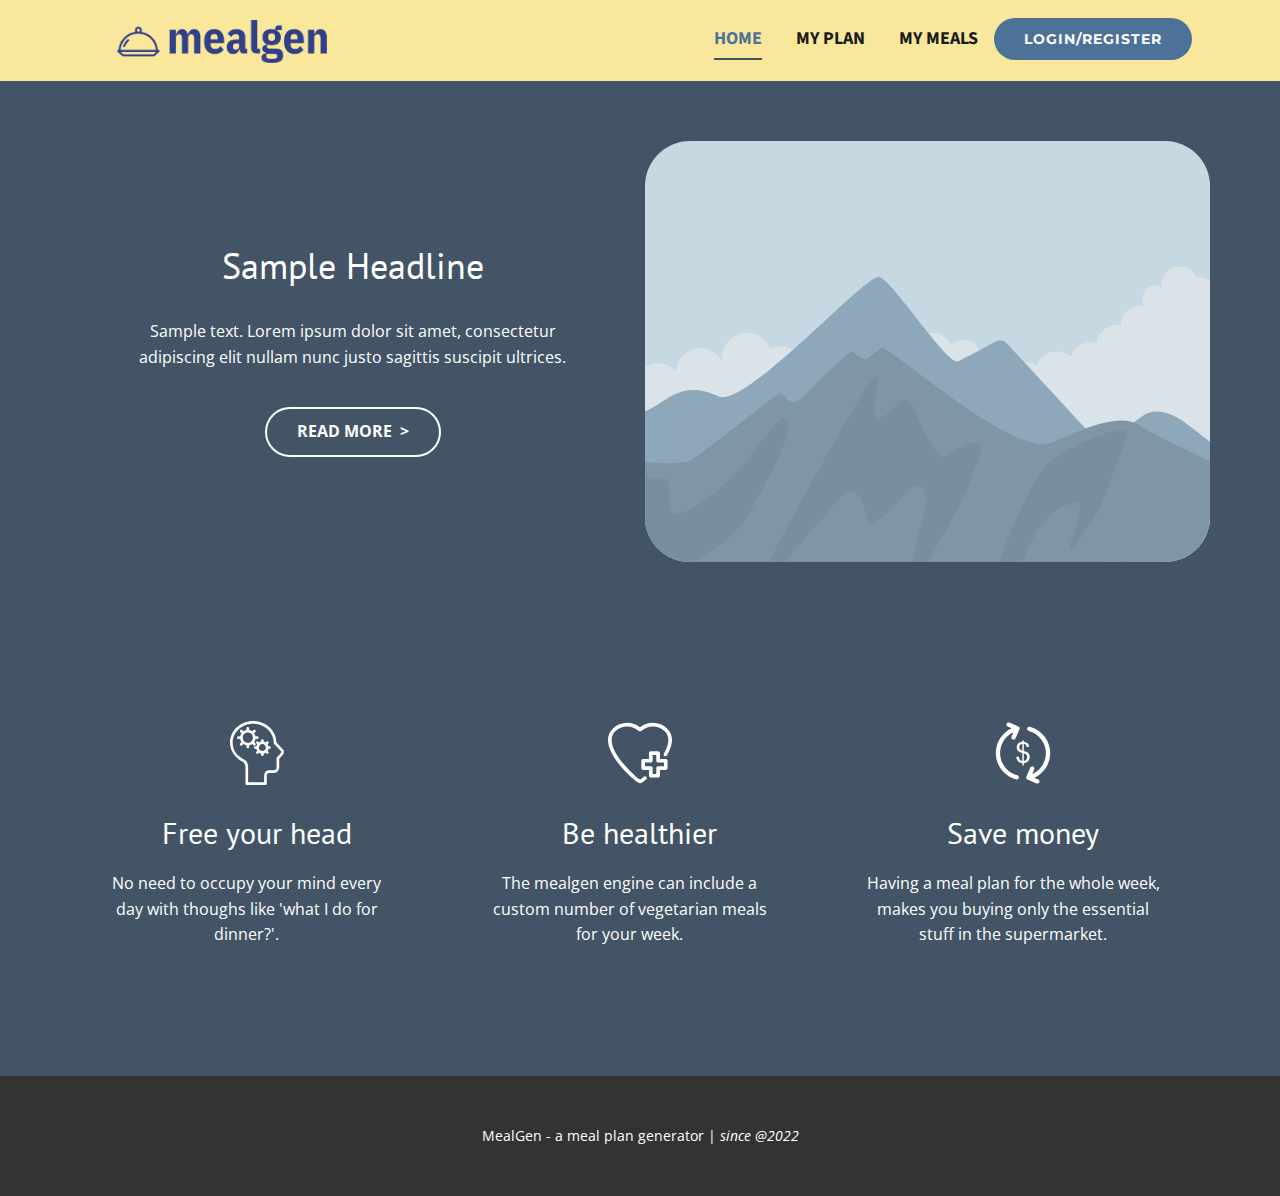
<file: Home.html>
<!DOCTYPE html>
<html style="font-size: 16px;" lang="en">

<head>
  <meta name="viewport" content="width=device-width, initial-scale=1.0">
  <meta charset="utf-8">
  <meta name="keywords" content="">
  <meta name="description" content="">
  <title>Home</title>
  <link rel="stylesheet" href="css/nicepage.css" media="screen">
  <link rel="stylesheet" href="css/Home.css" media="screen">
  <script class="u-script" type="text/javascript" src="jquery.js" "="" defer=""></script>
    <script class=" u-script" type="text/javascript" src="nicepage.js" "="" defer=""></script>
    <meta name=" generator" content="Nicepage 4.16.0, nicepage.com">
    <link id="u-theme-google-font" rel="stylesheet" href="https://fonts.googleapis.com/css?family=PT+Sans:400,400i,700,700i|Open+Sans:300,300i,400,400i,500,500i,600,600i,700,700i,800,800i">
    <link id="u-page-google-font" rel="stylesheet" href="https://fonts.googleapis.com/css?family=Source+Sans+Pro:200,200i,300,300i,400,400i,600,600i,700,700i,900,900i|Montserrat:100,100i,200,200i,300,300i,400,400i,500,500i,600,600i,700,700i,800,800i,900,900i">
    
    
    
    <script type="application/ld+json">{
		"@context": "http://schema.org",
		"@type": "Organization",
		"name": "",
		"logo": "images/logo-no-background2.png"
}</script>
  <meta name="theme-color" content="#478ac9">
  <meta property="og:title" content="Home">
  <meta property="og:type" content="website">
</head>

<body class="u-body u-xl-mode" data-lang="en">
  <header class="u-clearfix u-header u-palette-3-light-2 u-header" id="sec-9865">
    <div class="u-clearfix u-sheet u-valign-middle-xs u-sheet-1">
      <nav class="u-menu u-menu-one-level u-offcanvas u-menu-1">
        <div class="menu-collapse u-custom-font u-font-source-sans-pro"
          style="font-size: 1.125rem; letter-spacing: 0px; text-transform: uppercase; font-weight: 700;">
          <a class="u-button-style u-custom-active-border-color u-custom-active-color u-custom-border u-custom-border-color u-custom-borders u-custom-color u-custom-hover-border-color u-custom-hover-color u-custom-left-right-menu-spacing u-custom-padding-bottom u-custom-text-active-color u-custom-text-color u-custom-text-hover-color u-custom-top-bottom-menu-spacing u-nav-link u-text-active-palette-1-base u-text-hover-palette-2-base"
            href="#">
            <svg class="u-svg-link" viewBox="0 0 24 24">
              <use xmlns:xlink="http://www.w3.org/1999/xlink" xlink:href="#menu-hamburger"></use>
            </svg>
            <svg class="u-svg-content" version="1.1" id="menu-hamburger" viewBox="0 0 16 16" x="0px" y="0px"
              xmlns:xlink="http://www.w3.org/1999/xlink" xmlns="http://www.w3.org/2000/svg">
              <g>
                <rect y="1" width="16" height="2"></rect>
                <rect y="7" width="16" height="2"></rect>
                <rect y="13" width="16" height="2"></rect>
              </g>
            </svg>
          </a>
        </div>
        <div class="u-custom-menu u-nav-container">
          <ul class="u-custom-font u-font-source-sans-pro u-nav u-spacing-30 u-unstyled u-nav-1">
            <li class="u-nav-item"><a
                class="u-border-2 u-border-active-palette-1-dark-2 u-border-hover-palette-1-dark-2 u-border-no-left u-border-no-right u-border-no-top u-button-style u-nav-link u-text-active-palette-1-dark-1 u-text-grey-90 u-text-hover-palette-1-dark-1"
                href="Home.html" style="padding: 10px 0px;">Home</a>
            </li>
            <li class="u-nav-item"><a
                class="u-border-2 u-border-active-palette-1-dark-2 u-border-hover-palette-1-dark-2 u-border-no-left u-border-no-right u-border-no-top u-button-style u-nav-link u-text-active-palette-1-dark-1 u-text-grey-90 u-text-hover-palette-1-dark-1"
                href="My-Plan.html" style="padding: 10px 0px;">My Plan</a>
            </li>
            <li class="u-nav-item"><a
                class="u-border-2 u-border-active-palette-1-dark-2 u-border-hover-palette-1-dark-2 u-border-no-left u-border-no-right u-border-no-top u-button-style u-nav-link u-text-active-palette-1-dark-1 u-text-grey-90 u-text-hover-palette-1-dark-1"
                href="My-Meals.html" style="padding: 10px 0px;">My Meals</a>
            </li>
          </ul>
        </div>
        <div class="u-custom-menu u-nav-container-collapse">
          <div class="u-black u-container-style u-inner-container-layout u-opacity u-opacity-95 u-sidenav">
            <div class="u-inner-container-layout u-sidenav-overflow">
              <div class="u-menu-close"></div>
              <ul class="u-align-center u-nav u-popupmenu-items u-unstyled u-nav-2">
                <li class="u-nav-item"><a class="u-button-style u-nav-link" href="Home.html">Home</a>
                </li>
                <li class="u-nav-item"><a class="u-button-style u-nav-link" href="My-Plan.html">My Plan</a>
                </li>
                <li class="u-nav-item"><a class="u-button-style u-nav-link" href="My-Meals.html">My Meals</a>
                </li>
              </ul>
            </div>
          </div>
          <div class="u-black u-menu-overlay u-opacity u-opacity-70"></div>
        </div>
      </nav>
      <a href="Login.html" data-page-id="2221818052"
        class="u-border-none u-btn u-btn-round u-button-style u-custom-font u-font-montserrat u-hover-palette-1-light-1 u-palette-1-dark-1 u-radius-50 u-btn-1">Login/Register</a>
      <a class="u-image u-logo u-image-1" data-image-width="1000" data-image-height="202">
        <img src="images/logo-no-background2.png" class="u-logo-image u-logo-image-1">
      </a>
    </div>
  </header>
  <section class="u-clearfix u-palette-1-dark-2 u-section-1" id="sec-3097">
    <div class="u-clearfix u-sheet u-sheet-1">
      <div class="u-clearfix u-expanded-width u-gutter-10 u-layout-wrap u-layout-wrap-1">
        <div class="u-layout" style="">
          <div class="u-layout-row" style="">
            <div class="u-container-style u-layout-cell u-left-cell u-size-30 u-size-xs-60 u-layout-cell-1" src="">
              <div class="u-container-layout u-valign-middle u-container-layout-1">
                <h2 class="u-align-center u-text u-text-default u-text-1">Sample Headline</h2>
                <p class="u-align-center u-text u-text-2">Sample text. Lorem ipsum dolor sit amet, consectetur adipiscing elit nullam nunc justo sagittis suscipit ultrices.</p>
                <a href="#" class="u-border-2 u-border-hover-palette-1-light-1 u-border-white u-btn u-btn-round u-button-style u-none u-radius-50 u-text-hover-palette-1-light-1 u-text-white u-btn-1">read more&nbsp; &gt;</a>
              </div>
            </div>
            <div class="u-align-center u-container-style u-image u-image-round u-layout-cell u-radius-50 u-right-cell u-size-30 u-size-xs-60 u-image-1" src="" data-image-width="2280" data-image-height="1368">
              <div class="u-container-layout u-valign-middle u-container-layout-2" src=""></div>
            </div>
            </div>
          </div>
        </div>
      </div>
    </div>
  </section>
  <section class="u-align-center u-clearfix u-palette-1-dark-2 u-section-2" id="sec-714b">
    <div class="u-clearfix u-sheet u-valign-middle u-sheet-1">
      <div class="u-expanded-width u-list u-list-1">
        <div class="u-repeater u-repeater-1">
          <div class="u-align-center u-container-style u-list-item u-repeater-item">
            <div class="u-container-layout u-similar-container u-valign-top u-container-layout-1"><span
                class="u-icon u-icon-circle u-icon-1"><svg xmlns="http://www.w3.org/2000/svg"
                  xmlns:xlink="http://www.w3.org/1999/xlink" version="1.1" id="Capa_1" x="0px" y="0px"
                  viewBox="0 0 360.199 360.199" style="enable-background:new 0 0 360.199 360.199;" xml:space="preserve">
                  <g>
                    <g>
                      <path
                        d="M327.963,162.138c-5.733-7.453-30.98-33.159-38.652-40.933C289.168,54.347,230.675,0,158.796,0    C86.829,0,28.28,54.484,28.28,121.455c0,45.11,26.434,85.99,69.113,107.182c0.027,0.02,17.867,8.391,17.867,31.35v92.713    c0,4.143,3.357,7.5,7.5,7.5h104.922c4.142,0,7.5-3.357,7.5-7.5v-40.477c0.975-16.281,3.226-19.857,12.533-20.048    c0.001,0,0.002,0,0.003,0c0,0,25.435,0.036,26.187,0.036c4.314,0,14.007-0.868,21.697-7.904    c6.379-5.836,9.613-14.218,9.613-24.912v-46.25c3.055-3.625,9.526-11.195,14.07-15.739    C336.893,179.798,332.28,167.752,327.963,162.138z M308.68,186.798c-6.602,6.602-16.331,18.344-16.742,18.841    c-1.113,1.345-1.722,3.035-1.722,4.781v48.975c0,6.263-1.57,10.898-4.667,13.778c-4.85,4.511-12.415,4.018-12.432,4.017    c-0.222-0.02-25.64-0.013-25.64-0.013c-0.011,0-0.02,0-0.031,0c-29.521,0.769-27.264,34.677-27.264,34.823v33.199H130.26v-85.443    c0-0.146,2.499-29.729-22.952-42.854c-45.34-23.383-64.028-55.52-64.028-95.446C43.28,62.756,95.1,15,158.796,15    s115.516,47.756,115.516,106.455c0,0.945-0.015,1.889-0.041,2.829c-0.076,2.703,1.294,5.136,3.436,6.517    c10.117,10.23,33.536,34.203,38.367,40.482C319.433,175.652,310.504,184.974,308.68,186.798z"
                        fill="#ffffff" />
                      <g>
                        <path
                          d="M181.268,86.288h-9.929c-1.12-6.416-3.648-12.351-7.257-17.477l7.032-7.032c2.93-2.93,2.929-7.679,0-10.607     c-2.929-2.928-7.678-2.929-10.606,0.001l-7.032,7.032c-5.126-3.609-11.062-6.137-17.478-7.258v-9.929c0-4.143-3.357-7.5-7.5-7.5     c-4.142,0-7.5,3.357-7.5,7.5v9.929c-6.416,1.121-12.351,3.648-17.476,7.258l-7.032-7.032c-2.929-2.93-7.678-2.929-10.606-0.001     c-2.93,2.929-2.93,7.678,0,10.607l7.032,7.032c-3.608,5.126-6.136,11.061-7.257,17.477H75.73c-4.143,0-7.5,3.357-7.5,7.5     s3.357,7.5,7.5,7.5h9.929c1.121,6.416,3.648,12.351,7.258,17.478l-7.033,7.033c-2.93,2.929-2.93,7.678,0,10.607     c1.464,1.464,3.384,2.196,5.303,2.196c1.92,0,3.839-0.732,5.304-2.197l7.032-7.033c5.126,3.61,11.06,6.139,17.476,7.258v9.928     c0,4.143,3.358,7.5,7.5,7.5c4.143,0,7.5-3.357,7.5-7.5v-9.928c6.416-1.119,12.352-3.648,17.478-7.257l7.032,7.032     c1.465,1.465,3.384,2.197,5.304,2.197c1.919,0,3.839-0.732,5.303-2.196c2.929-2.929,2.93-7.678,0-10.607l-7.033-7.033     c3.609-5.127,6.138-11.061,7.258-17.478h9.929c4.142,0,7.5-3.357,7.5-7.5S185.41,86.288,181.268,86.288z M128.499,122.29     c-15.715,0-28.5-12.786-28.5-28.502s12.785-28.501,28.5-28.501c15.716,0,28.501,12.785,28.501,28.501     S144.215,122.29,128.499,122.29z"
                          fill="#ffffff" />
                        <path
                          d="M250.305,142.277h-6.017c-0.858-3.906-2.395-7.689-4.61-11.164l4.245-4.245c2.929-2.929,2.929-7.678,0-10.606     c-2.929-2.928-7.678-2.929-10.606,0.001l-4.239,4.239c-3.426-2.194-7.196-3.756-11.17-4.627v-5.995c0-4.142-3.357-7.5-7.499-7.5     c-0.001,0-0.001,0-0.001,0c-4.142,0-7.5,3.357-7.5,7.5v5.995c-3.974,0.871-7.744,2.433-11.17,4.627l-4.238-4.239     c-2.929-2.929-7.678-2.93-10.606-0.001c-2.93,2.929-2.93,7.678,0,10.606l4.244,4.245c-2.216,3.475-3.752,7.258-4.61,11.164     h-6.016h-0.001c-4.142,0-7.499,3.357-7.5,7.499c0,4.143,3.358,7.501,7.5,7.501h6.017c0.857,3.906,2.394,7.691,4.609,11.165     l-4.244,4.243c-2.929,2.929-2.929,7.678,0,10.607c1.465,1.465,3.384,2.197,5.304,2.197c1.919,0,3.839-0.732,5.303-2.196     l4.239-4.238c3.426,2.193,7.196,3.756,11.17,4.626v5.995c0.001,4.142,3.358,7.499,7.501,7.499c4.142,0,7.5-3.358,7.499-7.501     v-5.994c3.974-0.871,7.744-2.432,11.17-4.627l4.239,4.24c1.465,1.464,3.384,2.196,5.304,2.196c1.919,0,3.839-0.732,5.303-2.196     c2.93-2.93,2.93-7.678,0-10.607l-4.244-4.244c2.216-3.475,3.751-7.258,4.609-11.164h6.018c4.142,0,7.5-3.358,7.499-7.501     C257.806,145.635,254.447,142.277,250.305,142.277z M224.352,163.722c-3.726,3.726-8.678,5.776-13.946,5.776     c-5.268,0-10.219-2.051-13.943-5.774c-7.689-7.689-7.688-20.201,0.001-27.891c3.725-3.725,8.677-5.775,13.944-5.775     c5.268,0,10.22,2.051,13.944,5.775C232.041,143.523,232.041,156.033,224.352,163.722z"
                          fill="#ffffff" />
                      </g>
                    </g>
                  </g>
                  <g>
                  </g>
                  <g>
                  </g>
                  <g>
                  </g>
                  <g>
                  </g>
                  <g>
                  </g>
                  <g>
                  </g>
                  <g>
                  </g>
                  <g>
                  </g>
                  <g>
                  </g>
                  <g>
                  </g>
                  <g>
                  </g>
                  <g>
                  </g>
                  <g>
                  </g>
                  <g>
                  </g>
                  <g>
                  </g>
                </svg></span>
              <h3 class="u-text u-text-1">Free your head</h3>
              <p class="u-text u-text-2">No need to occupy your mind every day with thoughs like 'what I do for
                dinner?'.</p>
            </div>
          </div>
          <div class="u-align-center u-container-style u-list-item u-repeater-item">
            <div class="u-container-layout u-similar-container u-valign-top u-container-layout-2"><span
                class="u-icon u-icon-circle u-icon-2"><svg xmlns="http://www.w3.org/2000/svg"
                  xmlns:xlink="http://www.w3.org/1999/xlink" version="1.1" id="Capa_1" x="0px" y="0px"
                  viewBox="0 0 351.639 351.639" style="enable-background:new 0 0 351.639 351.639;" xml:space="preserve">
                  <g>
                    <path
                      d="M196.875,305.854c-7.446,6.765-15.721,13.996-21.04,15.622c-6.283-1.884-16.534-11.402-31.528-25.324   c-2.546-2.364-5.25-4.874-8.128-7.528C80.463,237.239,20.686,162.049,20.006,105.12c-0.233-19.476,6.284-35.357,19.922-48.552   c17.737-17.159,40.879-26.609,65.165-26.609c23.858,0,46.547,9.018,63.89,25.393c3.853,3.638,9.876,3.638,13.73,0   c17.346-16.375,40.038-25.393,63.896-25.393c24.285,0,47.428,9.45,65.165,26.608c28.077,27.165,26.517,68.214-4.635,122.007   c-2.768,4.779-1.137,10.897,3.643,13.665c4.778,2.769,10.897,1.138,13.665-3.642c45.277-78.185,25.662-122.77,1.234-146.404   C304.191,21.407,276.11,9.959,246.607,9.959c-25.932,0-50.732,8.771-70.76,24.866c-20.025-16.096-44.823-24.866-70.755-24.866   c-29.502,0-57.583,11.448-79.071,32.235C8.462,59.183-0.29,80.434,0.007,105.358c0.952,79.643,94.089,171.661,122.612,197.968   c2.861,2.639,5.548,5.133,8.079,7.482c20.903,19.409,31.396,29.15,43.846,30.787c0.432,0.057,0.868,0.085,1.303,0.085   c0.435,0,0.87-0.028,1.302-0.085c10.009-1.314,19.024-8.083,33.174-20.938c4.087-3.714,4.391-10.038,0.677-14.126   C207.287,302.444,200.963,302.141,196.875,305.854z"
                      fill="#ffffff" />
                    <path
                      d="M317.536,208.583h-32.117v-32.114c0-5.522-4.477-10-10-10h-40.215c-5.523,0-10,4.478-10,10v32.114h-32.117   c-5.523,0-10,4.478-10,10v40.219c0,5.522,4.477,10,10,10h32.117v32.114c0,5.522,4.477,10,10,10h40.215c5.523,0,10-4.478,10-10   v-32.114h32.117c5.523,0,10-4.478,10-10v-40.219C327.536,213.06,323.059,208.583,317.536,208.583z M307.536,248.802h-32.117   c-5.523,0-10,4.478-10,10v32.114h-20.215v-32.114c0-5.522-4.477-10-10-10h-32.117v-20.219h32.117c5.523,0,10-4.478,10-10v-32.114   h20.215v32.114c0,5.522,4.477,10,10,10h32.117V248.802z"
                      fill="#ffffff" />
                  </g>
                  <g>
                  </g>
                  <g>
                  </g>
                  <g>
                  </g>
                  <g>
                  </g>
                  <g>
                  </g>
                  <g>
                  </g>
                  <g>
                  </g>
                  <g>
                  </g>
                  <g>
                  </g>
                  <g>
                  </g>
                  <g>
                  </g>
                  <g>
                  </g>
                  <g>
                  </g>
                  <g>
                  </g>
                  <g>
                  </g>
                </svg></span>
              <h3 class="u-text u-text-3">Be healthier</h3>
              <p class="u-text u-text-4">The mealgen engine can include a custom number of vegetarian meals for your
                week.</p>
            </div>
          </div>
          <div class="u-align-center u-container-style u-list-item u-repeater-item">
            <div class="u-container-layout u-similar-container u-valign-top u-container-layout-3"><span
                class="u-icon u-icon-circle u-icon-3"><svg xmlns="http://www.w3.org/2000/svg"
                  xmlns:xlink="http://www.w3.org/1999/xlink" version="1.1" viewBox="0 0 512 512"
                  enable-background="new 0 0 512 512">
                  <g>
                    <g>
                      <g>
                        <path
                          d="m473.6,256.6c0-99.3-67.1-185.9-163.3-210.6-9.2-2.4-18.6,3.2-20.9,12.4-2.4,9.2 3.2,18.6 12.4,20.9 80.9,20.7 137.4,93.7 137.4,177.3 0,73.7-43.9,139-109.6,167.7l15.9-37c3.7-8.7-0.3-18.8-9-22.6-8.7-3.7-18.8,0.3-22.6,9l-31,72.2c-3.7,8.7 0.3,18.8 9,22.6l72.2,31c10.8,3.8 19.8-2.5 22.6-9 3.7-8.7-0.3-18.8-9-22.6l-31.4-13.5c76.5-34.6 127.3-111.4 127.3-197.8z"
                          fill="#ffffff" />
                        <path
                          d="m210.4,433.9c-80.9-20.8-137.4-93.7-137.4-177.3 0-72.7 42.7-137.2 106.9-166.5l-14.9,34.6c-3.7,8.7 0.1,19.2 9,22.6 10.4,3.9 19.2-0.8 22.6-9l31-72.3c3-7 2.9-17.5-9-22.6l-72.2-31c-8.7-3.7-18.8,0.3-22.6,9-3.7,8.7 0.3,18.8 9,22.6l33.6,14.4c-76.8,34.7-127.8,111.6-127.8,198.2 7.10543e-15,99.3 67.2,185.8 163.3,210.6 11.6,3 18.9-4.6 20.9-12.4 2.3-9.2-3.2-18.5-12.4-20.9z"
                          fill="#ffffff" />
                        <path
                          d="m296.6,321.4c8.8-9.2 13.2-20.8 13.2-34.6 0-6.3-1.1-12.1-3.2-17.5-2.1-5.4-5.1-10-9-14-3.9-3.9-9-7.2-15.2-10-3.3-1.4-9.9-3.4-20-5.9v-57.4c6.5,1.3 11.6,4.1 15.4,8.3 3.7,4.2 6.2,10.2 7.4,18l20.6-3.1c-1.8-12.6-7-22.6-15.7-29.8-6.8-5.7-16-9.1-27.6-10.2v-9.5h-11.8v9.5c-13.2,1.3-23.2,5-29.9,10.9-10.1,8.8-15.1,20.3-15.1,34.5 0,8 1.7,15.1 5.2,21.4 3.4,6.3 8.3,11.2 14.7,14.7 8.6,4.8 17,8 25.2,9.5v63.5c-7.8-0.8-14.6-4.8-20.2-11.9-3.9-5-6.7-12.9-8.2-23.6l-20.1,3.8c0.7,10.3 3.4,19.1 7.9,26.3 4.5,7.2 9.9,12.4 16.2,15.6 6.2,3.2 14.4,5.4 24.3,6.7v19.9h11.8v-20.2c14-0.7 25.4-5.7 34.1-14.9zm-45.8-84.5c-9.1-2.7-15.5-6.4-19.3-11-3.8-4.6-5.7-10.3-5.7-17.1 0-6.9 2.2-12.8 6.7-17.8 4.5-5 10.6-8.1 18.3-9.3v55.2zm30.9,72.6c-5.1,5.8-11.5,9.1-19.2,10.1v-60.7c10.7,3.5 17.9,7.4 21.5,11.8 3.6,4.4 5.4,10.2 5.4,17.5-0.1,8.4-2.6,15.6-7.7,21.3z"
                          fill="#ffffff" />
                      </g>
                    </g>
                  </g>
                </svg></span>
              <h3 class="u-text u-text-5">Save money</h3>
              <p class="u-text u-text-6">Having a meal plan for the whole week, makes you buying only the essential
                stuff in the supermarket.</p>
            </div>
          </div>
        </div>
      </div>
    </div>
  </section>


  <footer class="u-align-center u-clearfix u-footer u-grey-80 u-footer" id="sec-7945">
    <div class="u-clearfix u-sheet u-sheet-1">
      <p class="u-small-text u-text u-text-variant u-text-1">MealGen - a meal plan generator | <i>since @2022</i></p>
    </div>
  </footer>


</body>

</html>
</file>
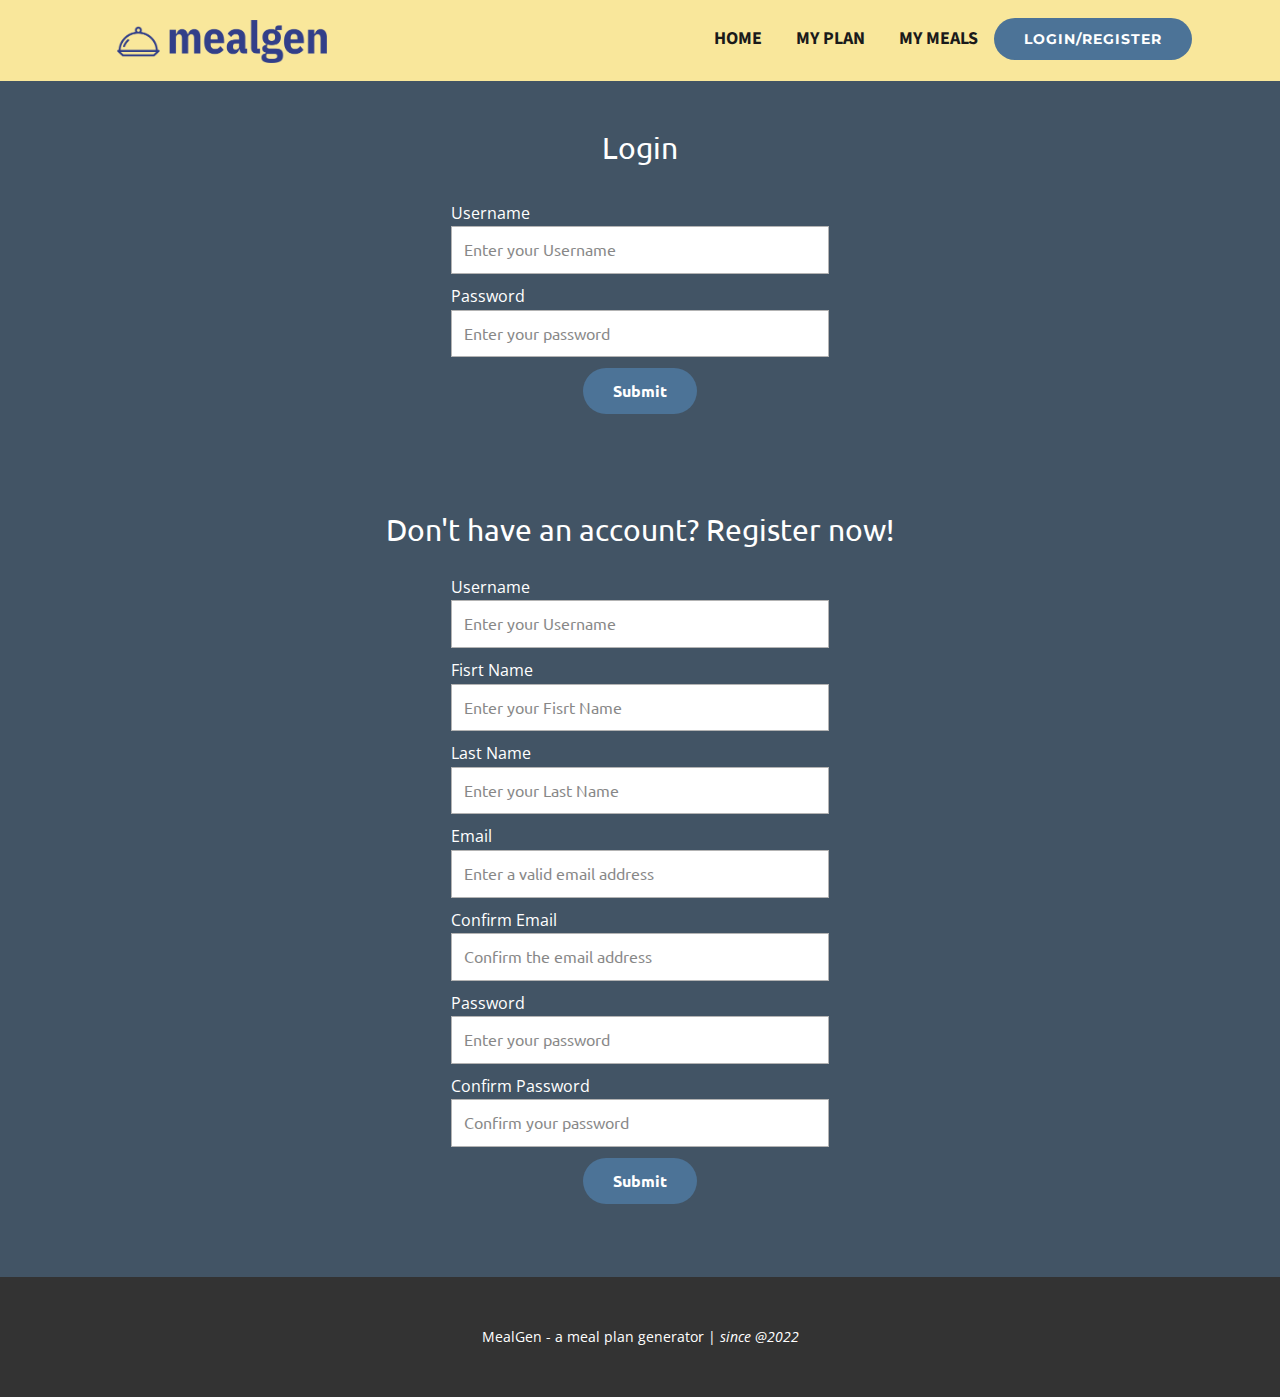
<file: Login.html>
<!DOCTYPE html>
<html style="font-size: 16px;" lang="en">

<head>
  <meta name="viewport" content="width=device-width, initial-scale=1.0">
  <meta charset="utf-8">
  <meta name="keywords" content="">
  <meta name="description" content="">
  <title>Login</title>
  <link rel="stylesheet" href="css/nicepage.css" media="screen">
  <link rel="stylesheet" href="css/Login.css" media="screen">
  <script class="u-script" type="text/javascript" src="jquery.js" "="" defer=""></script>
    <script class=" u-script" type="text/javascript" src="nicepage.js" "="" defer=""></script>
    <meta name=" generator" content="Nicepage 4.16.0, nicepage.com">
    <link id="u-theme-google-font" rel="stylesheet" href="https://fonts.googleapis.com/css?family=PT+Sans:400,400i,700,700i|Open+Sans:300,300i,400,400i,500,500i,600,600i,700,700i,800,800i">
    <link id="u-page-google-font" rel="stylesheet" href="https://fonts.googleapis.com/css?family=Ubuntu:300,300i,400,400i,500,500i,700,700i|Source+Sans+Pro:200,200i,300,300i,400,400i,600,600i,700,700i,900,900i|Montserrat:100,100i,200,200i,300,300i,400,400i,500,500i,600,600i,700,700i,800,800i,900,900i">
    
    
    <script type="application/ld+json">{
		"@context": "http://schema.org",
		"@type": "Organization",
		"name": "",
		"logo": "images/logo-no-background2.png"
}</script>
  <meta name="theme-color" content="#478ac9">
  <meta property="og:title" content="Login">
  <meta property="og:type" content="website">
</head>

<body class="u-body u-xl-mode" data-lang="en">
  <header class="u-clearfix u-header u-palette-3-light-2 u-header" id="sec-9865">
    <div class="u-clearfix u-sheet u-valign-middle-xs u-sheet-1">
      <nav class="u-menu u-menu-one-level u-offcanvas u-menu-1">
        <div class="menu-collapse u-custom-font u-font-source-sans-pro"
          style="font-size: 1.125rem; letter-spacing: 0px; text-transform: uppercase; font-weight: 700;">
          <a class="u-button-style u-custom-active-border-color u-custom-active-color u-custom-border u-custom-border-color u-custom-borders u-custom-color u-custom-hover-border-color u-custom-hover-color u-custom-left-right-menu-spacing u-custom-padding-bottom u-custom-text-active-color u-custom-text-color u-custom-text-hover-color u-custom-top-bottom-menu-spacing u-nav-link u-text-active-palette-1-base u-text-hover-palette-2-base"
            href="#">
            <svg class="u-svg-link" viewBox="0 0 24 24">
              <use xmlns:xlink="http://www.w3.org/1999/xlink" xlink:href="#menu-hamburger"></use>
            </svg>
            <svg class="u-svg-content" version="1.1" id="menu-hamburger" viewBox="0 0 16 16" x="0px" y="0px"
              xmlns:xlink="http://www.w3.org/1999/xlink" xmlns="http://www.w3.org/2000/svg">
              <g>
                <rect y="1" width="16" height="2"></rect>
                <rect y="7" width="16" height="2"></rect>
                <rect y="13" width="16" height="2"></rect>
              </g>
            </svg>
          </a>
        </div>
        <div class="u-custom-menu u-nav-container">
          <ul class="u-custom-font u-font-source-sans-pro u-nav u-spacing-30 u-unstyled u-nav-1">
            <li class="u-nav-item"><a
                class="u-border-2 u-border-active-palette-1-dark-2 u-border-hover-palette-1-dark-2 u-border-no-left u-border-no-right u-border-no-top u-button-style u-nav-link u-text-active-palette-1-dark-1 u-text-grey-90 u-text-hover-palette-1-dark-1"
                href="Home.html" style="padding: 10px 0px;">Home</a>
            </li>
            <li class="u-nav-item"><a
                class="u-border-2 u-border-active-palette-1-dark-2 u-border-hover-palette-1-dark-2 u-border-no-left u-border-no-right u-border-no-top u-button-style u-nav-link u-text-active-palette-1-dark-1 u-text-grey-90 u-text-hover-palette-1-dark-1"
                href="My-Plan.html" style="padding: 10px 0px;">My Plan</a>
            </li>
            <li class="u-nav-item"><a
                class="u-border-2 u-border-active-palette-1-dark-2 u-border-hover-palette-1-dark-2 u-border-no-left u-border-no-right u-border-no-top u-button-style u-nav-link u-text-active-palette-1-dark-1 u-text-grey-90 u-text-hover-palette-1-dark-1"
                href="My-Meals.html" style="padding: 10px 0px;">My Meals</a>
            </li>
          </ul>
        </div>
        <div class="u-custom-menu u-nav-container-collapse">
          <div class="u-black u-container-style u-inner-container-layout u-opacity u-opacity-95 u-sidenav">
            <div class="u-inner-container-layout u-sidenav-overflow">
              <div class="u-menu-close"></div>
              <ul class="u-align-center u-nav u-popupmenu-items u-unstyled u-nav-2">
                <li class="u-nav-item"><a class="u-button-style u-nav-link" href="Home.html">Home</a>
                </li>
                <li class="u-nav-item"><a class="u-button-style u-nav-link" href="My-Plan.html">My Plan</a>
                </li>
                <li class="u-nav-item"><a class="u-button-style u-nav-link" href="My-Meals.html">My Meals</a>
                </li>
              </ul>
            </div>
          </div>
          <div class="u-black u-menu-overlay u-opacity u-opacity-70"></div>
        </div>
      </nav>
      <a href="Login.html" data-page-id="2221818052"
        class="u-border-none u-btn u-btn-round u-button-style u-custom-font u-font-montserrat u-hover-palette-1-light-1 u-palette-1-dark-1 u-radius-50 u-btn-1">Login/Register</a>
      <a href="Home.html" class="u-image u-logo u-image-1" data-image-width="1000"
        data-image-height="202">
        <img src="images/logo-no-background2.png" class="u-logo-image u-logo-image-1">
      </a>
    </div>
  </header>
  <section class="u-align-center u-border-2 u-border-palette-1-dark-2 u-clearfix u-palette-1-dark-2 u-section-1"
    id="sec-74f0">
    <div class="u-clearfix u-sheet u-sheet-1">
      <h3 class="u-custom-font u-font-ubuntu u-text u-text-default u-text-1">Login<br>
      </h3>
      <div class="u-form u-form-1">
        <form action="//publish.nicepage.com/Form/Process" method="POST"
          class="u-clearfix u-form-spacing-10 u-form-vertical u-inner-form" source="email" name="form"
          style="padding: 10px;">
          <div class="u-form-group u-form-name">
            <label for="name-8685" class="u-label">Username</label>
            <input type="text" placeholder="Enter your Username" id="name-8685" name="login_username"
              class="u-border-1 u-border-grey-30 u-custom-font u-font-ubuntu u-input u-input-rectangle u-white"
              required="">
          </div>
          <div class="u-form-group">
            <label for="email-8685" class="u-label">Password</label>
            <input type="text" placeholder="Enter your password" id="email-8685" name="login_password"
              class="u-border-1 u-border-grey-30 u-custom-font u-font-ubuntu u-input u-input-rectangle u-white"
              required="required">
          </div>
          <div class="u-align-center u-form-group u-form-submit">
            <a href="#"
              class="u-border-none u-btn u-btn-round u-btn-submit u-button-style u-custom-font u-font-ubuntu u-palette-1-dark-1 u-radius-50 u-text-body-alt-color u-btn-1">Submit</a>
            <input type="submit" value="submit" class="u-form-control-hidden">
          </div>
          <div class="u-form-send-message u-form-send-success"> Thank you! Your message has been sent. </div>
          <div class="u-form-send-error u-form-send-message"> Unable to send your message. Please fix errors then try
            again. </div>
          <input type="hidden" value="" name="recaptchaResponse">
        </form>
      </div>
      <h3 class="u-custom-font u-font-ubuntu u-text u-text-default u-text-2">Don't have an account? Register now!<br>
      </h3>
      <div class="u-form u-form-2">
        <form action="//publish.nicepage.com/Form/Process" method="POST"
          class="u-clearfix u-form-spacing-10 u-form-vertical u-inner-form" source="email" name="form"
          style="padding: 10px;">
          <div class="u-form-group u-form-name">
            <label for="name-8685" class="u-label">Username</label>
            <input type="text" placeholder="Enter your Username" id="name-8685" name="reg_username"
              class="u-border-1 u-border-grey-30 u-custom-font u-font-ubuntu u-input u-input-rectangle u-white"
              required="">
          </div>
          <div class="u-form-group u-form-name u-form-group-5">
            <label for="name-0d62" class="u-label">Fisrt Name</label>
            <input type="text" placeholder="Enter your Fisrt Name" id="name-0d62" name="reg_firstName"
              class="u-border-1 u-border-grey-30 u-custom-font u-font-ubuntu u-input u-input-rectangle u-white"
              required="">
          </div>
          <div class="u-form-group u-form-name u-form-group-6">
            <label for="name-b6e7" class="u-label">Last Name</label>
            <input type="text" placeholder="Enter your Last Name" id="name-b6e7" name="reg_lastName"
              class="u-border-1 u-border-grey-30 u-custom-font u-font-ubuntu u-input u-input-rectangle u-white"
              required="">
          </div>
          <div class="u-form-email u-form-group u-form-group-7">
            <label for="email-4471" class="u-label">Email</label>
            <input type="email" placeholder="Enter a valid email address" id="email-4471" name="reg_email"
              class="u-border-1 u-border-grey-30 u-custom-font u-font-ubuntu u-input u-input-rectangle u-white"
              required="">
          </div>
          <div class="u-form-email u-form-group u-form-group-8">
            <label for="email-a412" class="u-label">Confirm Email</label>
            <input type="email" placeholder="Confirm the email address" id="email-a412" name="reg_email2"
              class="u-border-1 u-border-grey-30 u-custom-font u-font-ubuntu u-input u-input-rectangle u-white"
              required="">
          </div>
          <div class="u-form-group">
            <label for="email-8685" class="u-label">Password</label>
            <input type="text" placeholder="Enter your password" id="email-8685" name="reg_password"
              class="u-border-1 u-border-grey-30 u-custom-font u-font-ubuntu u-input u-input-rectangle u-white"
              required="required">
          </div>
          <div class="u-form-group u-form-name u-form-group-10">
            <label for="name-ba7f" class="u-label">Confirm Password</label>
            <input type="text" placeholder="Confirm your password" id="name-ba7f" name="reg_password2"
              class="u-border-1 u-border-grey-30 u-custom-font u-font-ubuntu u-input u-input-rectangle u-white"
              required="">
          </div>
          <div class="u-align-center u-form-group u-form-submit">
            <a href="#"
              class="u-border-none u-btn u-btn-round u-btn-submit u-button-style u-custom-font u-font-ubuntu u-palette-1-dark-1 u-radius-50 u-text-body-alt-color u-btn-2">Submit</a>
            <input type="submit" value="submit" class="u-form-control-hidden">
          </div>
          <div class="u-form-send-message u-form-send-success"> Thank you! Your message has been sent. </div>
          <div class="u-form-send-error u-form-send-message"> Unable to send your message. Please fix errors then try
            again. </div>
          <input type="hidden" value="" name="recaptchaResponse">
        </form>
      </div>
    </div>
  </section>


  <footer class="u-align-center u-clearfix u-footer u-grey-80 u-footer" id="sec-7945">
    <div class="u-clearfix u-sheet u-sheet-1">
      <p class="u-small-text u-text u-text-variant u-text-1">MealGen - a meal plan generator | <i>since @2022</i></p>
    </div>
  </footer>

</body>

</html>
</file>
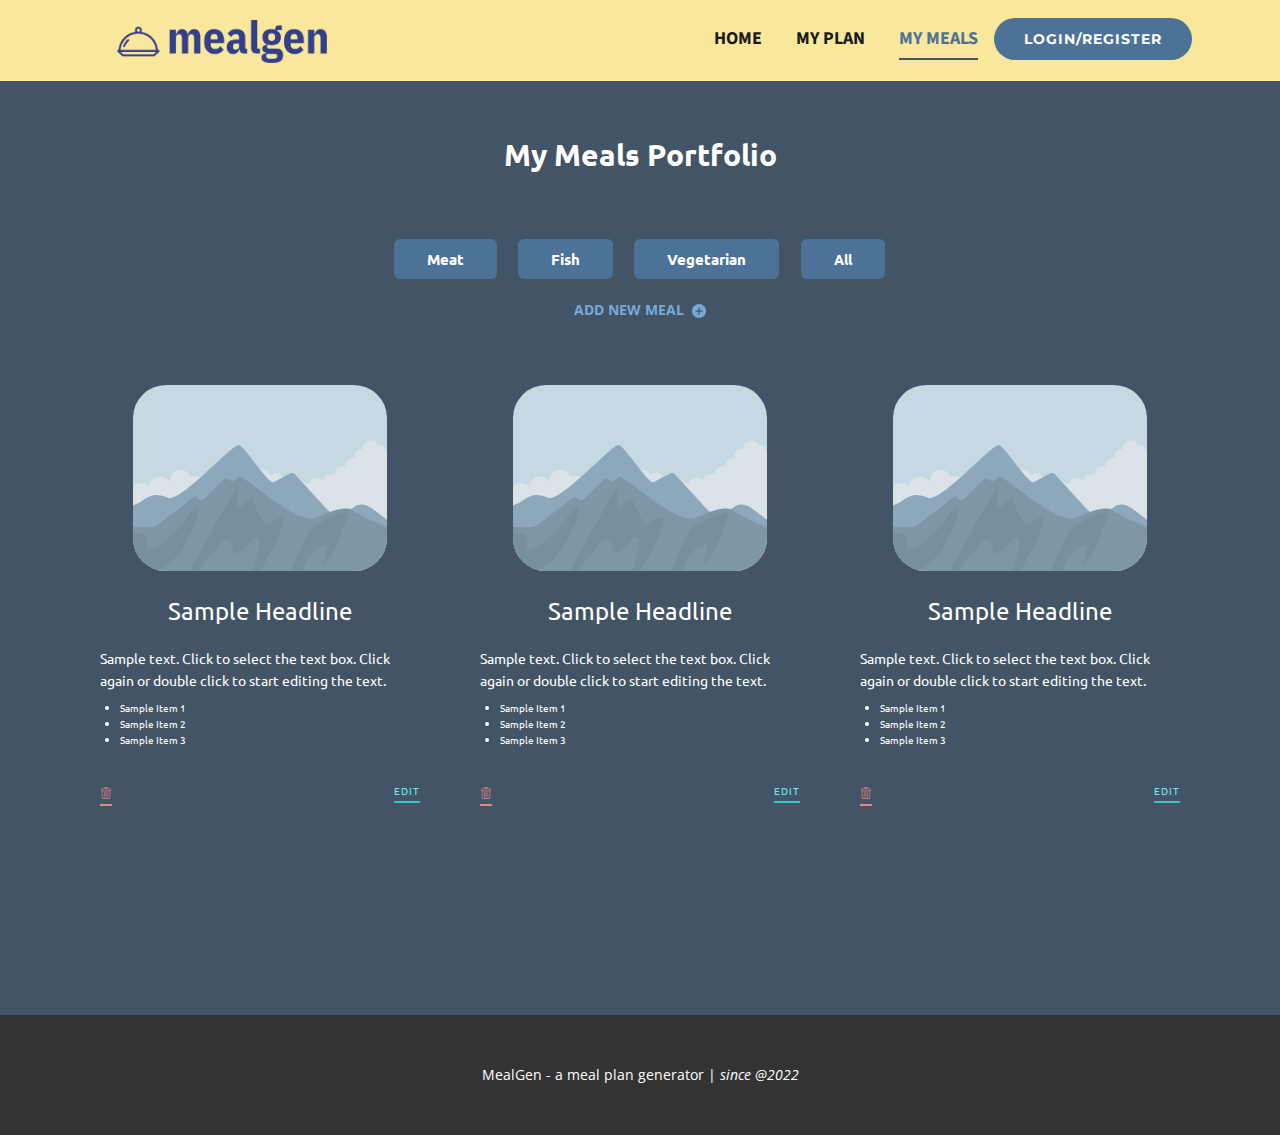
<file: My-Meals.html>
<!DOCTYPE html>
<html style="font-size: 16px;" lang="en">

<head>
  <meta name="viewport" content="width=device-width, initial-scale=1.0">
  <meta charset="utf-8">
  <meta name="keywords" content="">
  <meta name="description" content="">
  <title>My Meals</title>
  <link rel="stylesheet" href="css/nicepage.css" media="screen">
  <link rel="stylesheet" href="css/My-Meals.css" media="screen">
  <link rel="stylesheet" href="css/modalDialogBox.css" media="screen">
  <script class="u-script" type="text/javascript" src="javascript/common/modalDialogBox.js" defer=""></script>
  <script class="u-script" type="text/javascript" src="javascript/common/constants.js" defer=""></script>
  <script class="u-script" type="text/javascript" src="jquery.js" "="" defer=""></script>
    <script class=" u-script" type="text/javascript" src="nicepage.js" "="" defer=""></script>
    <meta name=" generator" content="Nicepage 4.16.0, nicepage.com">
    <link id="u-theme-google-font" rel="stylesheet" href="https://fonts.googleapis.com/css?family=PT+Sans:400,400i,700,700i|Open+Sans:300,300i,400,400i,500,500i,600,600i,700,700i,800,800i">
    <link id="u-page-google-font" rel="stylesheet" href="https://fonts.googleapis.com/css?family=Ubuntu:300,300i,400,400i,500,500i,700,700i|Source+Sans+Pro:200,200i,300,300i,400,400i,600,600i,700,700i,900,900i|Montserrat:100,100i,200,200i,300,300i,400,400i,500,500i,600,600i,700,700i,800,800i,900,900i">
    
    
    <script type="application/ld+json">{
		"@context": "http://schema.org",
		"@type": "Organization",
		"name": "",
		"logo": "images/logo-no-background2.png"
}</script>
  <meta name="theme-color" content="#478ac9">
  <meta property="og:title" content="My Meals">
  <meta property="og:type" content="website">
</head>

<body class="u-body u-xl-mode" data-lang="en">
  <header class="u-clearfix u-header u-palette-3-light-2 u-header" id="sec-9865">
    <div class="u-clearfix u-sheet u-valign-middle-xs u-sheet-1">
      <nav class="u-menu u-menu-one-level u-offcanvas u-menu-1">
        <div class="menu-collapse u-custom-font u-font-source-sans-pro"
          style="font-size: 1.125rem; letter-spacing: 0px; text-transform: uppercase; font-weight: 700;">
          <a class="u-button-style u-custom-active-border-color u-custom-active-color u-custom-border u-custom-border-color u-custom-borders u-custom-color u-custom-hover-border-color u-custom-hover-color u-custom-left-right-menu-spacing u-custom-padding-bottom u-custom-text-active-color u-custom-text-color u-custom-text-hover-color u-custom-top-bottom-menu-spacing u-nav-link u-text-active-palette-1-base u-text-hover-palette-2-base"
            href="#">
            <svg class="u-svg-link" viewBox="0 0 24 24">
              <use xmlns:xlink="http://www.w3.org/1999/xlink" xlink:href="#menu-hamburger"></use>
            </svg>
            <svg class="u-svg-content" version="1.1" id="menu-hamburger" viewBox="0 0 16 16" x="0px" y="0px"
              xmlns:xlink="http://www.w3.org/1999/xlink" xmlns="http://www.w3.org/2000/svg">
              <g>
                <rect y="1" width="16" height="2"></rect>
                <rect y="7" width="16" height="2"></rect>
                <rect y="13" width="16" height="2"></rect>
              </g>
            </svg>
          </a>
        </div>
        <div class="u-custom-menu u-nav-container">
          <ul class="u-custom-font u-font-source-sans-pro u-nav u-spacing-30 u-unstyled u-nav-1">
            <li class="u-nav-item"><a
                class="u-border-2 u-border-active-palette-1-dark-2 u-border-hover-palette-1-dark-2 u-border-no-left u-border-no-right u-border-no-top u-button-style u-nav-link u-text-active-palette-1-dark-1 u-text-grey-90 u-text-hover-palette-1-dark-1"
                href="Home.html" style="padding: 10px 0px;">Home</a>
            </li>
            <li class="u-nav-item"><a
                class="u-border-2 u-border-active-palette-1-dark-2 u-border-hover-palette-1-dark-2 u-border-no-left u-border-no-right u-border-no-top u-button-style u-nav-link u-text-active-palette-1-dark-1 u-text-grey-90 u-text-hover-palette-1-dark-1"
                href="My-Plan.html" style="padding: 10px 0px;">My Plan</a>
            </li>
            <li class="u-nav-item"><a
                class="u-border-2 u-border-active-palette-1-dark-2 u-border-hover-palette-1-dark-2 u-border-no-left u-border-no-right u-border-no-top u-button-style u-nav-link u-text-active-palette-1-dark-1 u-text-grey-90 u-text-hover-palette-1-dark-1"
                href="My-Meals.html" style="padding: 10px 0px;">My Meals</a>
            </li>
          </ul>
        </div>
        <div class="u-custom-menu u-nav-container-collapse">
          <div class="u-black u-container-style u-inner-container-layout u-opacity u-opacity-95 u-sidenav">
            <div class="u-inner-container-layout u-sidenav-overflow">
              <div class="u-menu-close"></div>
              <ul class="u-align-center u-nav u-popupmenu-items u-unstyled u-nav-2">
                <li class="u-nav-item"><a class="u-button-style u-nav-link" href="Home.html">Home</a>
                </li>
                <li class="u-nav-item"><a class="u-button-style u-nav-link" href="My-Plan.html">My Plan</a>
                </li>
                <li class="u-nav-item"><a class="u-button-style u-nav-link" href="My-Meals.html">My Meals</a>
                </li>
              </ul>
            </div>
          </div>
          <div class="u-black u-menu-overlay u-opacity u-opacity-70"></div>
        </div>
      </nav>
      <a href="Login.html" data-page-id="2221818052"
        class="u-border-none u-btn u-btn-round u-button-style u-custom-font u-font-montserrat u-hover-palette-1-light-1 u-palette-1-dark-1 u-radius-50 u-btn-1">Login/Register</a>
      <a href="Home.html" class="u-image u-logo u-image-1" data-image-width="1000"
        data-image-height="202">
        <img src="images/logo-no-background2.png" class="u-logo-image u-logo-image-1">
      </a>
    </div>
  </header>
  <section class="u-clearfix u-palette-1-dark-2 u-section-1" id="sec-6280">
    <div class="u-clearfix u-sheet u-sheet-1">
      <h3 class="u-align-center u-custom-font u-font-ubuntu u-text u-text-default u-text-1">My Meals Portfolio<span
          style="font-weight: 700;"></span>
      </h3>
      <a 
        class="u-active-palette-4-dark-2 u-border-none u-btn u-btn-round u-button-style u-custom-font u-font-ubuntu u-hover-palette-1-light-1 u-palette-1-dark-1 u-radius-6 u-btn-1">Meat</a>
      <a 
        class="u-border-none u-btn u-btn-round u-button-style u-custom-font u-font-ubuntu u-hover-palette-1-light-1 u-palette-1-dark-1 u-radius-6 u-btn-2">Fish</a>
      <a 
        class="u-border-none u-btn u-btn-round u-button-style u-custom-font u-font-ubuntu u-hover-palette-1-light-1 u-palette-1-dark-1 u-radius-6 u-btn-3">Vegetarian</a>
      <a 
        class="u-active-palette-4-dark-2 u-border-none u-btn u-btn-round u-button-style u-custom-font u-font-ubuntu u-hover-palette-1-light-1 u-palette-1-dark-1 u-radius-6 u-btn-4">
        <span style="font-size: 0.875rem;">All</span>
        <br>
      </a>
      <a onclick="modalBox(NEW_MEAL_ACTION)"
        class="u-btn u-button-style u-none u-text-hover-palette-1-dark-1 u-text-palette-1-light-1 u-btn-5">Add New
        Meal&nbsp;&nbsp;<span class="u-file-icon u-icon u-text-palette-1-light-1"><img src="images/1828919-7d1fe43b.png"
            alt=""></span>
      </a>
      <div class="u-expanded-width u-list u-list-1">
        <div class="u-repeater u-repeater-1">
          <div class="u-container-style u-list-item u-repeater-item">
            <div class="u-container-layout u-similar-container u-container-layout-1">
              <img alt="" class="u-image u-image-round u-radius-33 u-image-1" data-image-width="2000"
                data-image-height="1333"
                src="[data-uri]">
              <h4 class="u-custom-font u-font-ubuntu u-text u-text-default u-text-2">Sample Headline</h4>
              <p class="u-custom-font u-font-ubuntu u-text u-text-3">Sample text. Click to select the text box. Click
                again or double click to start editing the text.</p>
              <ul class="u-custom-font u-font-ubuntu u-text u-text-4">
                <li>Sample Item 1</li>
                <li>Sample Item 2</li>
                <li>Sample Item 3</li>
              </ul>
              <a onclick="modalBox(DEL_MEAL_ACTION)"
                class="u-border-2 u-border-hover-palette-2-base u-border-palette-2-light-1 u-btn u-button-style u-custom-font u-font-ubuntu u-none u-text-palette-2-light-1 u-btn-6"><span
                  class="u-file-icon u-icon u-text-palette-2-light-1"><img src="images/3096673-499f8a26.png"
                    alt=""></span>
                <span style="font-size: 0.75rem;"></span>
              </a>
              <a onclick="modalBox(UPDATE_MEAL_ACTION)"
                class="u-active-none u-border-2 u-border-hover-palette-4-dark-2 u-border-palette-4-dark-1 u-btn u-button-style u-custom-font u-font-ubuntu u-hover-none u-none u-text-hover-grey-50 u-text-palette-4-light-1 u-btn-7">edit</a>
            </div>
          </div>
          <div class="u-container-style u-list-item u-repeater-item">
            <div class="u-container-layout u-similar-container u-container-layout-2">
              <img alt="" class="u-image u-image-round u-radius-33 u-image-2" data-image-width="2000"
                data-image-height="1333"
                src="[data-uri]">
              <h4 class="u-custom-font u-font-ubuntu u-text u-text-default u-text-5">Sample Headline</h4>
              <p class="u-custom-font u-font-ubuntu u-text u-text-6">Sample text. Click to select the text box. Click
                again or double click to start editing the text.</p>
              <ul class="u-custom-font u-font-ubuntu u-text u-text-7">
                <li>Sample Item 1</li>
                <li>Sample Item 2</li>
                <li>Sample Item 3</li>
              </ul>
              <a onclick="modalBox(DEL_MEAL_ACTION)"
                class="u-border-2 u-border-hover-palette-2-base u-border-palette-2-light-1 u-btn u-button-style u-custom-font u-font-ubuntu u-none u-text-palette-2-light-1 u-btn-8"><span
                  class="u-file-icon u-icon u-text-palette-2-light-1"><img src="images/3096673-499f8a26.png"
                    alt=""></span>
              </a>
              <a onclick="modalBox(UPDATE_MEAL_ACTION)"
                class="u-active-none u-border-2 u-border-hover-palette-4-dark-2 u-border-palette-4-dark-1 u-btn u-button-style u-custom-font u-font-ubuntu u-hover-none u-none u-text-hover-grey-50 u-text-palette-4-light-1 u-btn-9">edit</a>
            </div>
          </div>
          <div class="u-container-style u-list-item u-repeater-item">
            <div class="u-container-layout u-similar-container u-container-layout-3">
              <img alt="" class="u-image u-image-round u-radius-33 u-image-3" data-image-width="2000"
                data-image-height="1333"
                src="[data-uri]">
              <h4 class="u-custom-font u-font-ubuntu u-text u-text-default u-text-8">Sample Headline</h4>
              <p class="u-custom-font u-font-ubuntu u-text u-text-9">Sample text. Click to select the text box. Click
                again or double click to start editing the text.</p>
              <ul class="u-custom-font u-font-ubuntu u-text u-text-10">
                <li>Sample Item 1</li>
                <li>Sample Item 2</li>
                <li>Sample Item 3</li>
              </ul>
              <a onclick="modalBox(DEL_MEAL_ACTION)"
                class="u-border-2 u-border-hover-palette-2-base u-border-palette-2-light-1 u-btn u-button-style u-custom-font u-font-ubuntu u-none u-text-palette-2-light-1 u-btn-10"><span
                  class="u-file-icon u-icon u-text-palette-2-light-1"><img src="images/3096673-499f8a26.png"
                    alt=""></span>
              </a>
              <a onclick="modalBox(UPDATE_MEAL_ACTION)"
                class="u-active-none u-border-2 u-border-hover-palette-4-dark-2 u-border-palette-4-dark-1 u-btn u-button-style u-custom-font u-font-ubuntu u-hover-none u-none u-text-hover-grey-50 u-text-palette-4-light-1 u-btn-11">edit</a>
            </div>
          </div>
        </div>
      </div>
    </div>
  </section>


  <footer class="u-align-center u-clearfix u-footer u-grey-80 u-footer" id="sec-7945">
    <div class="u-clearfix u-sheet u-sheet-1">
      <p class="u-small-text u-text u-text-variant u-text-1">MealGen - a meal plan generator | <i>since @2022</i></p>
    </div>
  </footer>

</body>

</html>
</file>
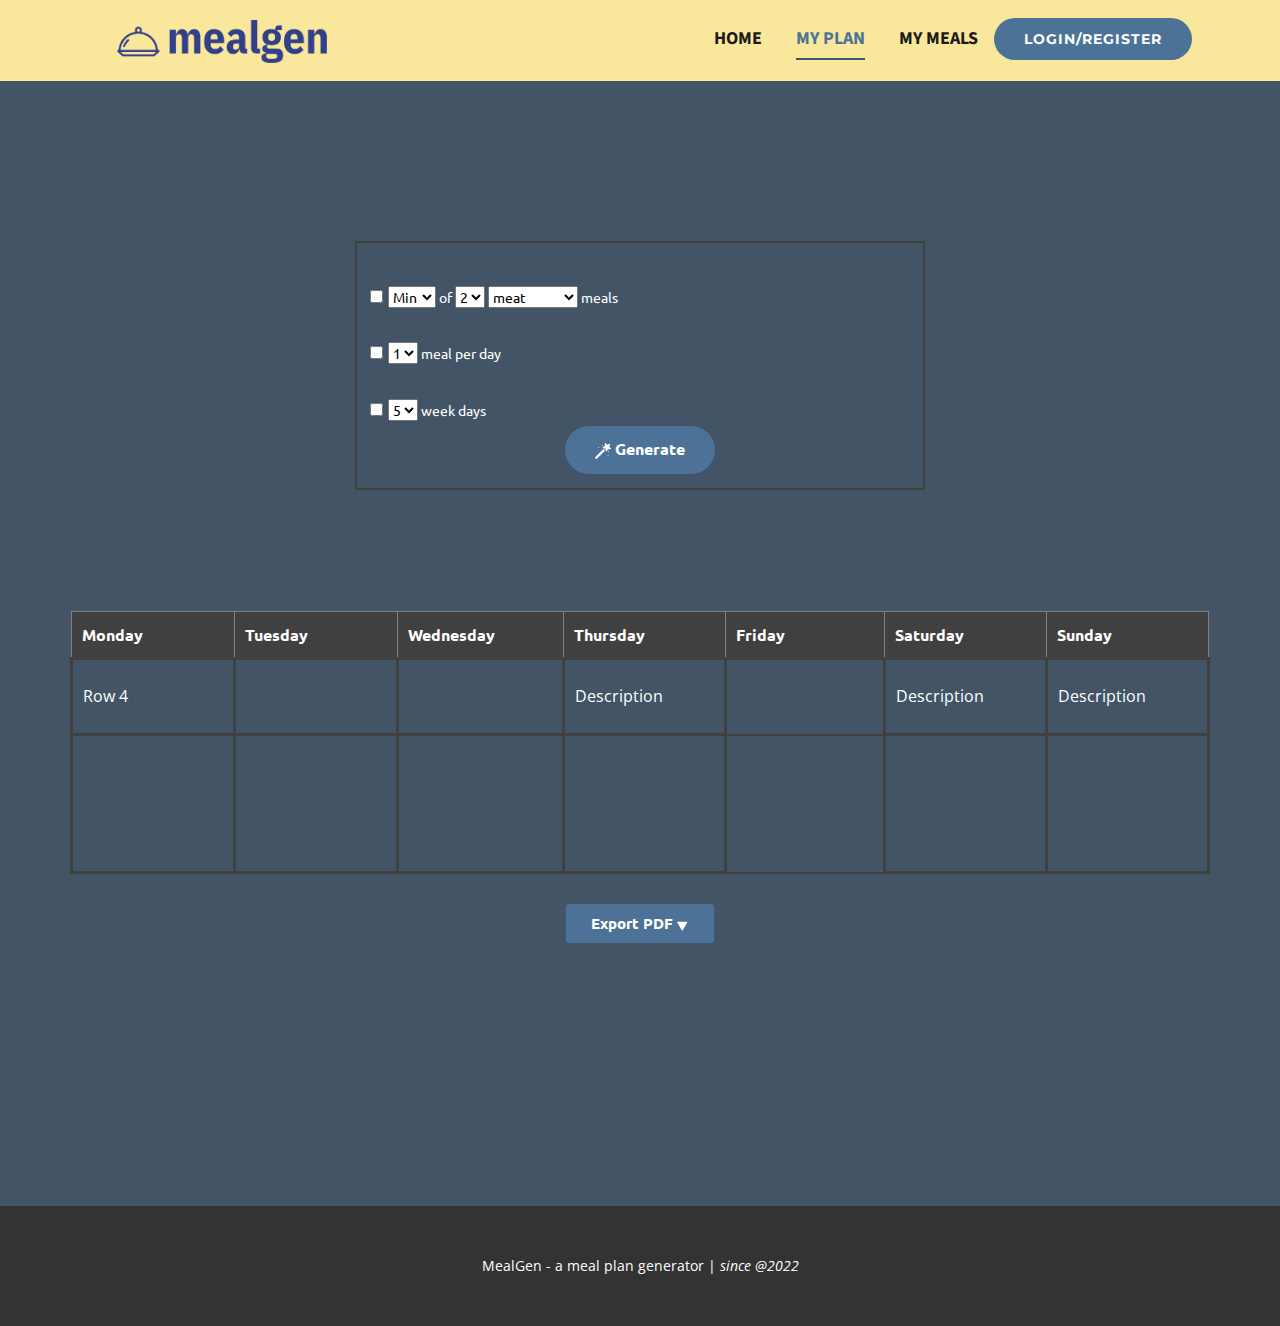
<file: My-Plan.html>
<!DOCTYPE html>
<html style="font-size: 16px;" lang="en">

<head>
  <meta name="viewport" content="width=device-width, initial-scale=1.0">
  <meta charset="utf-8">
  <meta name="keywords" content="">
  <meta name="description" content="">
  <title>My Plan</title>
  <link rel="stylesheet" href="css/nicepage.css" media="screen">
  <link rel="stylesheet" href="css/My-Plan.css" media="screen">
  <script class="u-script" type="text/javascript" src="jquery.js" "="" defer=""></script>
  <script class="u-script" type="text/javascript" src="javascript/common.js" defer=""></script>
    <script class=" u-script" type="text/javascript" src="nicepage.js" "="" defer=""></script>
    <meta name=" generator" content="Nicepage 4.16.0, nicepage.com">
    <link id="u-theme-google-font" rel="stylesheet" href="https://fonts.googleapis.com/css?family=PT+Sans:400,400i,700,700i|Open+Sans:300,300i,400,400i,500,500i,600,600i,700,700i,800,800i">
    <link id="u-page-google-font" rel="stylesheet" href="https://fonts.googleapis.com/css?family=Ubuntu:300,300i,400,400i,500,500i,700,700i|Source+Sans+Pro:200,200i,300,300i,400,400i,600,600i,700,700i,900,900i|Montserrat:100,100i,200,200i,300,300i,400,400i,500,500i,600,600i,700,700i,800,800i,900,900i">
    
    
    <script type="application/ld+json">{
		"@context": "http://schema.org",
		"@type": "Organization",
		"name": "",
		"logo": "images/logo-no-background2.png"
}</script>
  <meta name="theme-color" content="#478ac9">
  <meta property="og:title" content="My Plan">
  <meta property="og:type" content="website">
</head>

<body class="u-body u-xl-mode" data-lang="en">
  <header class="u-clearfix u-header u-palette-3-light-2 u-header" id="sec-9865">
    <div class="u-clearfix u-sheet u-valign-middle-xs u-sheet-1">
      <nav class="u-menu u-menu-one-level u-offcanvas u-menu-1">
        <div class="menu-collapse u-custom-font u-font-source-sans-pro"
          style="font-size: 1.125rem; letter-spacing: 0px; text-transform: uppercase; font-weight: 700;">
          <a class="u-button-style u-custom-active-border-color u-custom-active-color u-custom-border u-custom-border-color u-custom-borders u-custom-color u-custom-hover-border-color u-custom-hover-color u-custom-left-right-menu-spacing u-custom-padding-bottom u-custom-text-active-color u-custom-text-color u-custom-text-hover-color u-custom-top-bottom-menu-spacing u-nav-link u-text-active-palette-1-base u-text-hover-palette-2-base"
            href="#">
            <svg class="u-svg-link" viewBox="0 0 24 24">
              <use xmlns:xlink="http://www.w3.org/1999/xlink" xlink:href="#menu-hamburger"></use>
            </svg>
            <svg class="u-svg-content" version="1.1" id="menu-hamburger" viewBox="0 0 16 16" x="0px" y="0px"
              xmlns:xlink="http://www.w3.org/1999/xlink" xmlns="http://www.w3.org/2000/svg">
              <g>
                <rect y="1" width="16" height="2"></rect>
                <rect y="7" width="16" height="2"></rect>
                <rect y="13" width="16" height="2"></rect>
              </g>
            </svg>
          </a>
        </div>
        <div class="u-custom-menu u-nav-container">
          <ul class="u-custom-font u-font-source-sans-pro u-nav u-spacing-30 u-unstyled u-nav-1">
            <li class="u-nav-item"><a
                class="u-border-2 u-border-active-palette-1-dark-2 u-border-hover-palette-1-dark-2 u-border-no-left u-border-no-right u-border-no-top u-button-style u-nav-link u-text-active-palette-1-dark-1 u-text-grey-90 u-text-hover-palette-1-dark-1"
                href="Home.html" style="padding: 10px 0px;">Home</a>
            </li>
            <li class="u-nav-item"><a
                class="u-border-2 u-border-active-palette-1-dark-2 u-border-hover-palette-1-dark-2 u-border-no-left u-border-no-right u-border-no-top u-button-style u-nav-link u-text-active-palette-1-dark-1 u-text-grey-90 u-text-hover-palette-1-dark-1"
                href="My-Plan.html" style="padding: 10px 0px;">My Plan</a>
            </li>
            <li class="u-nav-item"><a
                class="u-border-2 u-border-active-palette-1-dark-2 u-border-hover-palette-1-dark-2 u-border-no-left u-border-no-right u-border-no-top u-button-style u-nav-link u-text-active-palette-1-dark-1 u-text-grey-90 u-text-hover-palette-1-dark-1"
                href="My-Meals.html" style="padding: 10px 0px;">My Meals</a>
            </li>
          </ul>
        </div>
        <div class="u-custom-menu u-nav-container-collapse">
          <div class="u-black u-container-style u-inner-container-layout u-opacity u-opacity-95 u-sidenav">
            <div class="u-inner-container-layout u-sidenav-overflow">
              <div class="u-menu-close"></div>
              <ul class="u-align-center u-nav u-popupmenu-items u-unstyled u-nav-2">
                <li class="u-nav-item"><a class="u-button-style u-nav-link" href="Home.html">Home</a>
                </li>
                <li class="u-nav-item"><a class="u-button-style u-nav-link" href="My-Plan.html">My Plan</a>
                </li>
                <li class="u-nav-item"><a class="u-button-style u-nav-link" href="My-Meals.html">My Meals</a>
                </li>
              </ul>
            </div>
          </div>
          <div class="u-black u-menu-overlay u-opacity u-opacity-70"></div>
        </div>
      </nav>
      <a href="Login.html" data-page-id="2221818052"
        class="u-border-none u-btn u-btn-round u-button-style u-custom-font u-font-montserrat u-hover-palette-1-light-1 u-palette-1-dark-1 u-radius-50 u-btn-1">Login/Register</a>
      <a href="Home.html" class="u-image u-logo u-image-1" data-image-width="1000" data-image-height="202">
        <img src="images/logo-no-background2.png" class="u-logo-image u-logo-image-1">
      </a>
    </div>
  </header>
  <section class="u-clearfix u-palette-1-dark-2 u-section-1" id="sec-e8db">
    <div class="u-clearfix u-sheet u-sheet-1">
      <div class="u-align-center u-border-2 u-border-grey-75 u-form u-form-1">
        <form 
          class="u-clearfix u-form-spacing-4 u-form-vertical u-inner-form" source="email" name="form"
          style="padding: 13px;">
          <div class="u-form-checkbox u-form-group u-label-top u-form-group-1">
            <input type="checkbox" id="checkbox-b2e7" name="checkbox" value="On">
            <label for="checkbox-b2e7" class="u-custom-font u-font-ubuntu u-label u-label-1"><select id="minMaxChoice" style="color: black">
              <option value="min_opt" style="color: black">Min</option>
              <option value="max_opt" style="color: black">Max</option>
            </select> of <select id="quantityChoice" style="color: black">
              <option value="2_opt" style="color: black">2</option>
              <option value="3_opt" style="color: black">3</option>
              <option value="4_opt" style="color: black">4</option>
            </select>
            <select id="typeChoice" style="color: black">
              <option value="meat_opt" style="color: black">meat</option>
              <option value="fish_opt" style="color: black">fish</option>
              <option value="veg_opt" style="color: black">vegetarian</option>
            </select> meals</label>
          </div>
          <!-- <div class="u-form-checkbox u-form-group u-label-top u-form-group-2">
            <input type="checkbox" id="checkbox-680f" name="checkbox-1" value="On">
            <label for="checkbox-680f" class="u-custom-font u-font-ubuntu u-label u-label-2">exclude [1/2] past
              weeks</label>
          </div> -->
          <div class="u-form-checkbox u-form-group u-label-top u-form-group-3">
            <input type="checkbox" id="checkbox-6126" name="checkbox-2" value="On">
            <label for="checkbox-6126" class="u-custom-font u-font-ubuntu u-label u-label-3"><select id="numDaysChoice" style="color: black">
              <option value="1meal_opt" style="color: black">1</option>
              <option value="2meals_opt" style="color: black">2</option>
            </select> meal per day</label>
          </div>
          <div class="u-form-checkbox u-form-group u-label-top u-form-group-4">
            <input type="checkbox" id="checkbox-ec66" name="checkbox-3" value="On">
            <label for="checkbox-ec66" class="u-custom-font u-font-ubuntu u-label u-label-4"><select id="weekChoice" style="color: black">
              <option value="5week_opt" style="color: black">5</option>
              <option value="7week_opt" style="color: black">7</option>
            </select> week days</label>
          </div>
          <div class="u-align-center u-form-group u-form-submit u-label-top">
            <a onclick="log()"
              class="u-border-none u-btn u-btn-round u-btn-submit u-button-style u-custom-font u-font-ubuntu u-hover-palette-1-light-1 u-palette-1-dark-1 u-radius-50 u-btn-1"><span
                class="u-file-icon u-icon u-text-white"><img src="images/7358851-d25e1f6d.png"
                  alt=""></span>&nbsp;Generate
            </a>
          </div>
        </form>
      </div>
      <div class="u-expanded-width u-table u-table-responsive u-table-1">
        <table class="u-table-entity u-table-entity-1">
          <colgroup>
            <col width="14.3%">
            <col width="14.3%">
            <col width="14.6%">
            <col width="14.3%">
            <col width="13.900000000000006%">
            <col width="14.3%">
            <col width="14.200000000000006%">
          </colgroup>
          <thead class="u-custom-font u-font-ubuntu u-grey-75 u-table-header u-table-header-1">
            <tr style="height: 21px;">
              <th class="u-border-1 u-border-grey-50 u-table-cell">Monday</th>
              <th class="u-border-1 u-border-grey-50 u-table-cell">Tuesday</th>
              <th class="u-border-1 u-border-grey-50 u-table-cell">Wednesday</th>
              <th class="u-border-1 u-border-grey-50 u-table-cell">Thursday</th>
              <th class="u-border-1 u-border-grey-50 u-table-cell">Friday</th>
              <th class="u-border-1 u-border-grey-50 u-table-cell">Saturday</th>
              <th class="u-border-1 u-border-grey-50 u-table-cell">Sunday</th>
            </tr>
          </thead>
          <tbody class="u-table-body">
            <tr style="height: 76px;">
              <td class="u-border-3 u-border-grey-75 u-table-cell">Row 4</td>
              <td class="u-border-3 u-border-grey-75 u-table-cell"></td>
              <td class="u-border-3 u-border-grey-75 u-table-cell"></td>
              <td class="u-border-3 u-border-grey-75 u-table-cell">Description</td>
              <td class="u-border-2 u-border-grey-75 u-table-cell"></td>
              <td class="u-border-3 u-border-grey-75 u-table-cell">Description</td>
              <td class="u-border-3 u-border-grey-75 u-table-cell">Description</td>
            </tr>
            <tr style="height: 138px;">
              <td class="u-border-3 u-border-grey-75 u-table-cell"></td>
              <td class="u-border-3 u-border-grey-75 u-table-cell"></td>
              <td class="u-border-3 u-border-grey-75 u-table-cell"></td>
              <td class="u-border-3 u-border-grey-75 u-table-cell"></td>
              <td class="u-border-2 u-border-grey-75 u-table-cell"></td>
              <td class="u-border-3 u-border-grey-75 u-table-cell"></td>
              <td class="u-border-3 u-border-grey-75 u-table-cell"></td>
            </tr>
          </tbody>
        </table>
      </div>
      <a
        class="u-border-none u-btn u-btn-round u-button-style u-custom-font u-font-ubuntu u-hover-palette-1-light-1 u-palette-1-dark-1 u-radius-3 u-text-body-alt-color u-text-hover-white u-btn-2">Export
        PDF&nbsp;<span class="u-icon u-text-white u-icon-2"><svg class="u-svg-content" viewBox="0 0 490.677 490.677"
            x="0px" y="0px" style="width: 1em; height: 1em;">
            <path
              d="M489.272,37.339c-1.92-3.307-5.44-5.333-9.259-5.333H10.68c-3.819,0-7.339,2.027-9.259,5.333    c-1.899,3.307-1.899,7.36,0.021,10.667l234.667,405.333c1.899,3.307,5.419,5.333,9.237,5.333s7.339-2.027,9.237-5.333 L489.251,48.005C491.149,44.72,491.149,40.645,489.272,37.339z">
            </path>
          </svg><img></span>
      </a>
    </div>
  </section>


  <footer class="u-align-center u-clearfix u-footer u-grey-80 u-footer" id="sec-7945">
    <div class="u-clearfix u-sheet u-sheet-1">
      <p class="u-small-text u-text u-text-variant u-text-1">MealGen - a meal plan generator | <i>since @2022</i></p>
    </div>
  </footer>


</body>

</html>
</file>
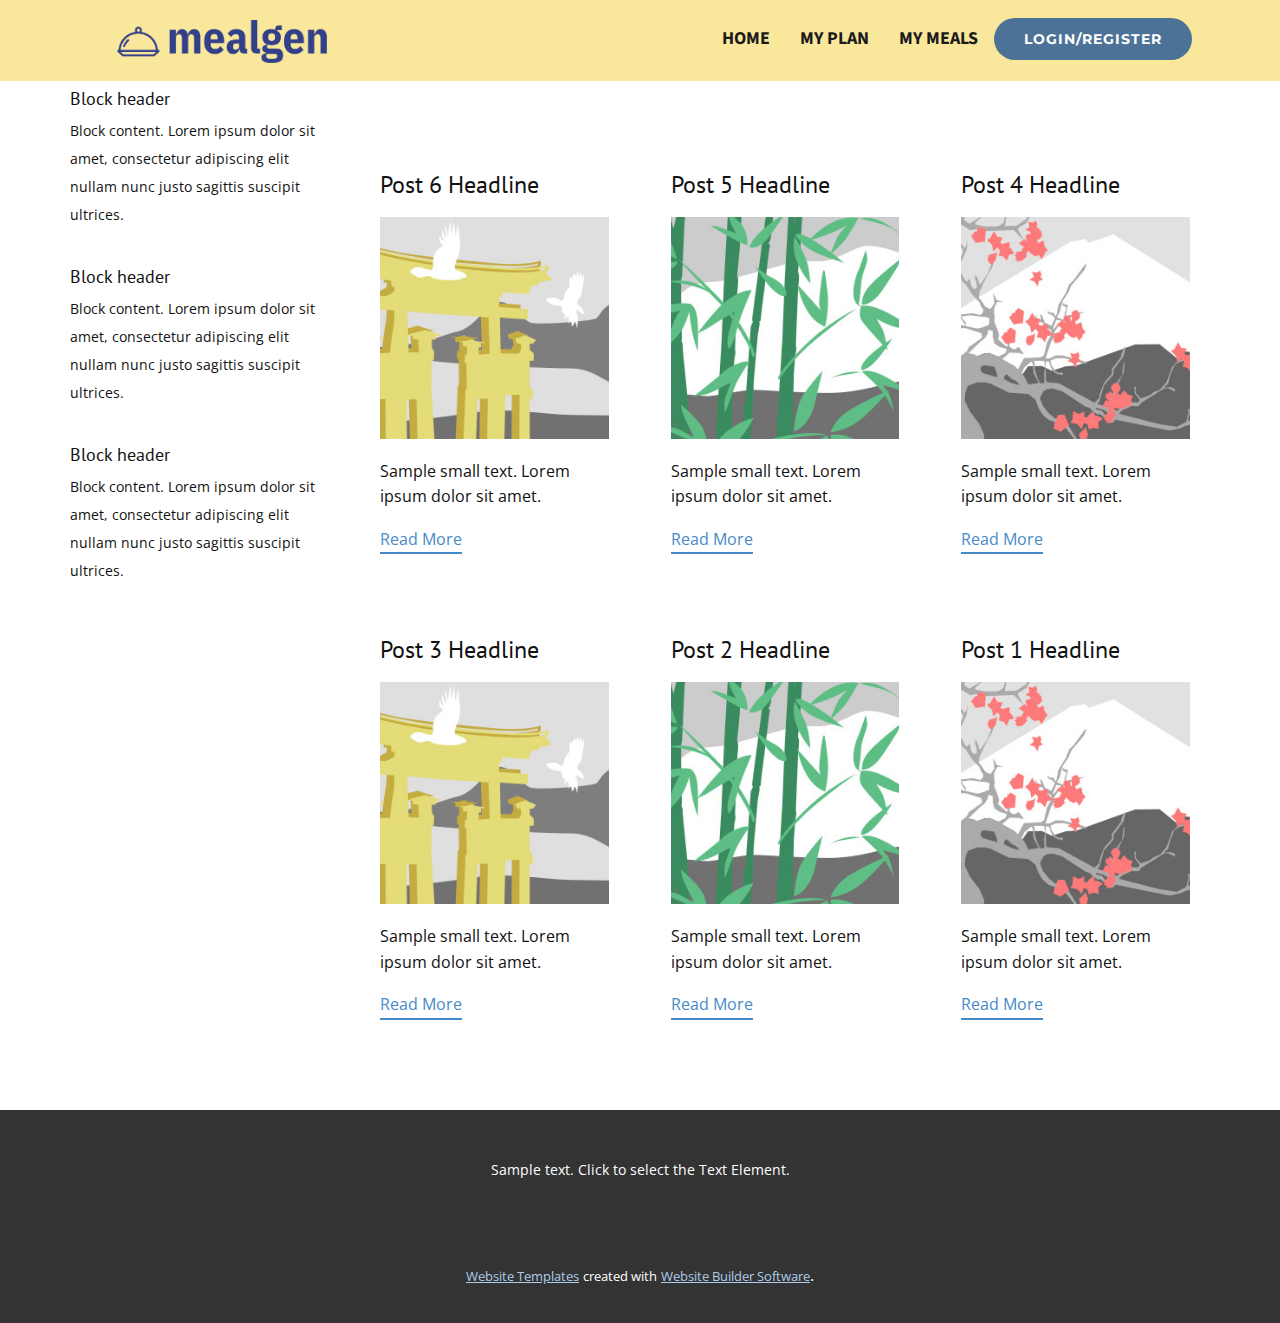
<file: blog/blog.html>
<html style="font-size: 16px;" lang="en"><head>
    <meta name="viewport" content="width=device-width, initial-scale=1.0">
    <meta charset="utf-8">
    <meta name="keywords" content="">
    <meta name="description" content="">
    <title>Blog Template</title>
    <link rel="stylesheet" href="../nicepage.css" media="screen">
<link rel="stylesheet" href="../Blog-Template.css" media="screen">
    <script class="u-script" type="text/javascript" src="../jquery.js" "="" defer=""></script>
    <script class="u-script" type="text/javascript" src="../nicepage.js" "="" defer=""></script>
    <meta name="generator" content="Nicepage 4.16.0, nicepage.com">
    <link id="u-theme-google-font" rel="stylesheet" href="https://fonts.googleapis.com/css?family=PT+Sans:400,400i,700,700i|Open+Sans:300,300i,400,400i,500,500i,600,600i,700,700i,800,800i">
    <link id="u-page-google-font" rel="stylesheet" href="https://fonts.googleapis.com/css?family=Source+Sans+Pro:200,200i,300,300i,400,400i,600,600i,700,700i,900,900i|Montserrat:100,100i,200,200i,300,300i,400,400i,500,500i,600,600i,700,700i,800,800i,900,900i">
    
    
    <script type="application/ld+json">{
		"@context": "http://schema.org",
		"@type": "Organization",
		"name": "",
		"logo": "images/logo-no-background2.png"
}</script>
    <meta name="theme-color" content="#478ac9">
  </head>
  <body class="u-body u-xl-mode" data-lang="en"><header class="u-clearfix u-header u-palette-3-light-2 u-header" id="sec-9865"><div class="u-clearfix u-sheet u-valign-middle-xs u-sheet-1">
        <nav class="u-menu u-menu-one-level u-offcanvas u-menu-1">
          <div class="menu-collapse u-custom-font u-font-source-sans-pro" style="font-size: 1.125rem; letter-spacing: 0px; text-transform: uppercase; font-weight: 700;">
            <a class="u-button-style u-custom-active-border-color u-custom-active-color u-custom-border u-custom-border-color u-custom-borders u-custom-color u-custom-hover-border-color u-custom-hover-color u-custom-left-right-menu-spacing u-custom-padding-bottom u-custom-text-active-color u-custom-text-color u-custom-text-hover-color u-custom-top-bottom-menu-spacing u-nav-link u-text-active-palette-1-base u-text-hover-palette-2-base" href="#">
              <svg class="u-svg-link" viewBox="0 0 24 24"><use xmlns:xlink="http://www.w3.org/1999/xlink" xlink:href="#menu-hamburger"></use></svg>
              <svg class="u-svg-content" version="1.1" id="menu-hamburger" viewBox="0 0 16 16" x="0px" y="0px" xmlns:xlink="http://www.w3.org/1999/xlink" xmlns="http://www.w3.org/2000/svg"><g><rect y="1" width="16" height="2"></rect><rect y="7" width="16" height="2"></rect><rect y="13" width="16" height="2"></rect>
</g></svg>
            </a>
          </div>
          <div class="u-custom-menu u-nav-container">
            <ul class="u-custom-font u-font-source-sans-pro u-nav u-spacing-30 u-unstyled u-nav-1"><li class="u-nav-item"><a class="u-border-2 u-border-active-palette-1-dark-2 u-border-hover-palette-1-dark-2 u-border-no-left u-border-no-right u-border-no-top u-button-style u-nav-link u-text-active-palette-1-dark-1 u-text-grey-90 u-text-hover-palette-1-dark-1" href="../Home.html" style="padding: 10px 0px;">Home</a>
</li><li class="u-nav-item"><a class="u-border-2 u-border-active-palette-1-dark-2 u-border-hover-palette-1-dark-2 u-border-no-left u-border-no-right u-border-no-top u-button-style u-nav-link u-text-active-palette-1-dark-1 u-text-grey-90 u-text-hover-palette-1-dark-1" href="../My-Plan.html" style="padding: 10px 0px;">My Plan</a>
</li><li class="u-nav-item"><a class="u-border-2 u-border-active-palette-1-dark-2 u-border-hover-palette-1-dark-2 u-border-no-left u-border-no-right u-border-no-top u-button-style u-nav-link u-text-active-palette-1-dark-1 u-text-grey-90 u-text-hover-palette-1-dark-1" href="../My-Meals.html" style="padding: 10px 0px;">My Meals</a>
</li></ul>
          </div>
          <div class="u-custom-menu u-nav-container-collapse">
            <div class="u-black u-container-style u-inner-container-layout u-opacity u-opacity-95 u-sidenav">
              <div class="u-inner-container-layout u-sidenav-overflow">
                <div class="u-menu-close"></div>
                <ul class="u-align-center u-nav u-popupmenu-items u-unstyled u-nav-2"><li class="u-nav-item"><a class="u-button-style u-nav-link" href="../Home.html">Home</a>
</li><li class="u-nav-item"><a class="u-button-style u-nav-link" href="../My-Plan.html">My Plan</a>
</li><li class="u-nav-item"><a class="u-button-style u-nav-link" href="../My-Meals.html">My Meals</a>
</li></ul>
              </div>
            </div>
            <div class="u-black u-menu-overlay u-opacity u-opacity-70"></div>
          </div>
        </nav>
        <a href="../Login.html" data-page-id="2221818052" class="u-border-none u-btn u-btn-round u-button-style u-custom-font u-font-montserrat u-hover-palette-1-light-1 u-palette-1-dark-1 u-radius-50 u-btn-1">Login/Register</a>
        <a href="https://nicepage.com/html-templates" class="u-image u-logo u-image-1" data-image-width="1000" data-image-height="202">
          <img src="../images/logo-no-background2.png" class="u-logo-image u-logo-image-1">
        </a>
      </div></header>
    <div class="u-content-layout u-sheet">
      <aside class="u-indent-40 u-sidebar u-block-7859-1">
        <div class="u-block u-indent-30 u-block-7859-2">
          <div class="u-block-container u-clearfix">
            <h5 class="u-block-header u-text u-block-7859-3"> Block header </h5>
            <div class="u-block-content u-text u-block-7859-4"> Block content. Lorem ipsum dolor sit amet, consectetur adipiscing elit nullam nunc justo sagittis suscipit ultrices. </div>
          </div>
        </div>
        <div class="u-block u-indent-30 u-block-7859-5">
          <div class="u-block-container u-clearfix">
            <h5 class="u-block-header u-text u-block-7859-6"> Block header </h5>
            <div class="u-block-content u-text u-block-7859-7"> Block content. Lorem ipsum dolor sit amet, consectetur adipiscing elit nullam nunc justo sagittis suscipit ultrices. </div>
          </div>
        </div>
        <div class="u-block u-indent-30 u-block-7859-8">
          <div class="u-block-container u-clearfix">
            <h5 class="u-block-header u-text u-block-7859-9"> Block header </h5>
            <div class="u-block-content u-text u-block-7859-10"> Block content. Lorem ipsum dolor sit amet, consectetur adipiscing elit nullam nunc justo sagittis suscipit ultrices. </div>
          </div>
        </div>
        <style data-mode="XL">.u-block-7859-1 {
  flex-basis: auto;
  width: 250px;
}
.u-block-7859-3 {
  font-size: 1.125rem;
  line-height: 2;
}
.u-block-7859-4 {
  font-size: 0.875rem;
  line-height: 2;
}
.u-block-7859-6 {
  font-size: 1.125rem;
  line-height: 2;
}
.u-block-7859-7 {
  font-size: 0.875rem;
  line-height: 2;
}
.u-block-7859-9 {
  font-size: 1.125rem;
  line-height: 2;
}
.u-block-7859-10 {
  font-size: 0.875rem;
  line-height: 2;
}</style>
        <style data-mode="LG"></style>
        <style data-mode="MD"></style>
        <style data-mode="SM"></style>
        <style data-mode="XS"></style>
      </aside>
      <div class="u-content">
        <section class="u-clearfix u-section-1" id="sec-532e">
          <div class="u-clearfix u-sheet u-valign-middle u-sheet-1"><!--blog--><!--blog_options_json--><!--{"type":"Recent","source":"","tags":"","count":""}--><!--/blog_options_json-->
            <div class="u-blog u-expanded-width u-blog-1">
              <div class="u-repeater u-repeater-1"><!--blog_post-->
                <div class="u-blog-post u-container-style u-repeater-item u-white u-repeater-item-1">
                  <div class="u-container-layout u-similar-container u-valign-top u-container-layout-1"><!--blog_post_header-->
                    <h4 class="u-blog-control u-text u-text-1">
                      <a class="u-post-header-link" href="../blog/post-5.html">Post 6 Headline</a>
                    </h4><!--/blog_post_header--><!--blog_post_image-->
                    <a class="u-post-header-link" href="../blog/post-5.html"><img alt="" class="u-blog-control u-expanded-width u-image u-image-default u-image-1" src="../images/8ad73f3c.jpeg"></a><!--/blog_post_image--><!--blog_post_content-->
                    <div class="u-blog-control u-post-content u-text u-text-2 fr-view">Sample small text. Lorem ipsum dolor sit amet.</div><!--/blog_post_content--><!--blog_post_readmore-->
                    <a href="../blog/post-5.html" class="u-blog-control u-border-2 u-border-palette-1-base u-btn u-btn-rectangle u-button-style u-none u-btn-1"><!--blog_post_readmore_content--><!--options_json--><!--{"content":"","defaultValue":"Read More"}--><!--/options_json-->Read More<!--/blog_post_readmore_content--></a><!--/blog_post_readmore-->
                  </div>
                </div><div class="u-blog-post u-container-style u-repeater-item u-video-cover u-white">
                  <div class="u-container-layout u-similar-container u-valign-top u-container-layout-2"><!--blog_post_header-->
                    <h4 class="u-blog-control u-text u-text-3">
                      <a class="u-post-header-link" href="../blog/post-4.html">Post 5 Headline</a>
                    </h4><!--/blog_post_header--><!--blog_post_image-->
                    <a class="u-post-header-link" href="../blog/post-4.html"><img alt="" class="u-blog-control u-expanded-width u-image u-image-default u-image-2" src="../images/68f64b9d.jpeg"></a><!--/blog_post_image--><!--blog_post_content-->
                    <div class="u-blog-control u-post-content u-text u-text-4 fr-view">Sample small text. Lorem ipsum dolor sit amet.</div><!--/blog_post_content--><!--blog_post_readmore-->
                    <a href="../blog/post-4.html" class="u-blog-control u-border-2 u-border-palette-1-base u-btn u-btn-rectangle u-button-style u-none u-btn-2"><!--blog_post_readmore_content--><!--options_json--><!--{"content":"","defaultValue":"Read More"}--><!--/options_json-->Read More<!--/blog_post_readmore_content--></a><!--/blog_post_readmore-->
                  </div>
                </div><div class="u-blog-post u-container-style u-repeater-item u-video-cover u-white">
                  <div class="u-container-layout u-similar-container u-valign-top u-container-layout-3"><!--blog_post_header-->
                    <h4 class="u-blog-control u-text u-text-5">
                      <a class="u-post-header-link" href="../blog/post-3.html">Post 4 Headline</a>
                    </h4><!--/blog_post_header--><!--blog_post_image-->
                    <a class="u-post-header-link" href="../blog/post-3.html"><img alt="" class="u-blog-control u-expanded-width u-image u-image-default u-image-3" src="../images/0fd3416c.jpeg"></a><!--/blog_post_image--><!--blog_post_content-->
                    <div class="u-blog-control u-post-content u-text u-text-6 fr-view">Sample small text. Lorem ipsum dolor sit amet.</div><!--/blog_post_content--><!--blog_post_readmore-->
                    <a href="../blog/post-3.html" class="u-blog-control u-border-2 u-border-palette-1-base u-btn u-btn-rectangle u-button-style u-none u-btn-3"><!--blog_post_readmore_content--><!--options_json--><!--{"content":"","defaultValue":"Read More"}--><!--/options_json-->Read More<!--/blog_post_readmore_content--></a><!--/blog_post_readmore-->
                  </div>
                </div><div class="u-blog-post u-container-style u-repeater-item u-white u-repeater-item-1">
                  <div class="u-container-layout u-similar-container u-valign-top u-container-layout-1"><!--blog_post_header-->
                    <h4 class="u-blog-control u-text u-text-1">
                      <a class="u-post-header-link" href="../blog/post-2.html">Post 3 Headline</a>
                    </h4><!--/blog_post_header--><!--blog_post_image-->
                    <a class="u-post-header-link" href="../blog/post-2.html"><img alt="" class="u-blog-control u-expanded-width u-image u-image-default u-image-1" src="../images/8ad73f3c.jpeg"></a><!--/blog_post_image--><!--blog_post_content-->
                    <div class="u-blog-control u-post-content u-text u-text-2 fr-view">Sample small text. Lorem ipsum dolor sit amet.</div><!--/blog_post_content--><!--blog_post_readmore-->
                    <a href="../blog/post-2.html" class="u-blog-control u-border-2 u-border-palette-1-base u-btn u-btn-rectangle u-button-style u-none u-btn-1"><!--blog_post_readmore_content--><!--options_json--><!--{"content":"","defaultValue":"Read More"}--><!--/options_json-->Read More<!--/blog_post_readmore_content--></a><!--/blog_post_readmore-->
                  </div>
                </div><div class="u-blog-post u-container-style u-repeater-item u-video-cover u-white">
                  <div class="u-container-layout u-similar-container u-valign-top u-container-layout-2"><!--blog_post_header-->
                    <h4 class="u-blog-control u-text u-text-3">
                      <a class="u-post-header-link" href="../blog/post-1.html">Post 2 Headline</a>
                    </h4><!--/blog_post_header--><!--blog_post_image-->
                    <a class="u-post-header-link" href="../blog/post-1.html"><img alt="" class="u-blog-control u-expanded-width u-image u-image-default u-image-2" src="../images/68f64b9d.jpeg"></a><!--/blog_post_image--><!--blog_post_content-->
                    <div class="u-blog-control u-post-content u-text u-text-4 fr-view">Sample small text. Lorem ipsum dolor sit amet.</div><!--/blog_post_content--><!--blog_post_readmore-->
                    <a href="../blog/post-1.html" class="u-blog-control u-border-2 u-border-palette-1-base u-btn u-btn-rectangle u-button-style u-none u-btn-2"><!--blog_post_readmore_content--><!--options_json--><!--{"content":"","defaultValue":"Read More"}--><!--/options_json-->Read More<!--/blog_post_readmore_content--></a><!--/blog_post_readmore-->
                  </div>
                </div><div class="u-blog-post u-container-style u-repeater-item u-video-cover u-white">
                  <div class="u-container-layout u-similar-container u-valign-top u-container-layout-3"><!--blog_post_header-->
                    <h4 class="u-blog-control u-text u-text-5">
                      <a class="u-post-header-link" href="../blog/post.html">Post 1 Headline</a>
                    </h4><!--/blog_post_header--><!--blog_post_image-->
                    <a class="u-post-header-link" href="../blog/post.html"><img alt="" class="u-blog-control u-expanded-width u-image u-image-default u-image-3" src="../images/0fd3416c.jpeg"></a><!--/blog_post_image--><!--blog_post_content-->
                    <div class="u-blog-control u-post-content u-text u-text-6 fr-view">Sample small text. Lorem ipsum dolor sit amet.</div><!--/blog_post_content--><!--blog_post_readmore-->
                    <a href="../blog/post.html" class="u-blog-control u-border-2 u-border-palette-1-base u-btn u-btn-rectangle u-button-style u-none u-btn-3"><!--blog_post_readmore_content--><!--options_json--><!--{"content":"","defaultValue":"Read More"}--><!--/options_json-->Read More<!--/blog_post_readmore_content--></a><!--/blog_post_readmore-->
                  </div>
                </div><!--/blog_post--><!--blog_post-->
                <!--/blog_post--><!--blog_post-->
                <!--/blog_post-->
              </div>
            </div><!--/blog-->
          </div>
        </section>
      </div>
    </div>
    
    
    <footer class="u-align-center u-clearfix u-footer u-grey-80 u-footer" id="sec-7945"><div class="u-clearfix u-sheet u-sheet-1">
        <p class="u-small-text u-text u-text-variant u-text-1">Sample text. Click to select the Text Element.</p>
      </div></footer>
    <section class="u-backlink u-clearfix u-grey-80">
      <a class="u-link" href="https://nicepage.com/website-templates" target="_blank">
        <span>Website Templates</span>
      </a>
      <p class="u-text">
        <span>created with</span>
      </p>
      <a class="u-link" href="" target="_blank">
        <span>Website Builder Software</span>
      </a>. 
    </section>
  
</body></html>
</file>
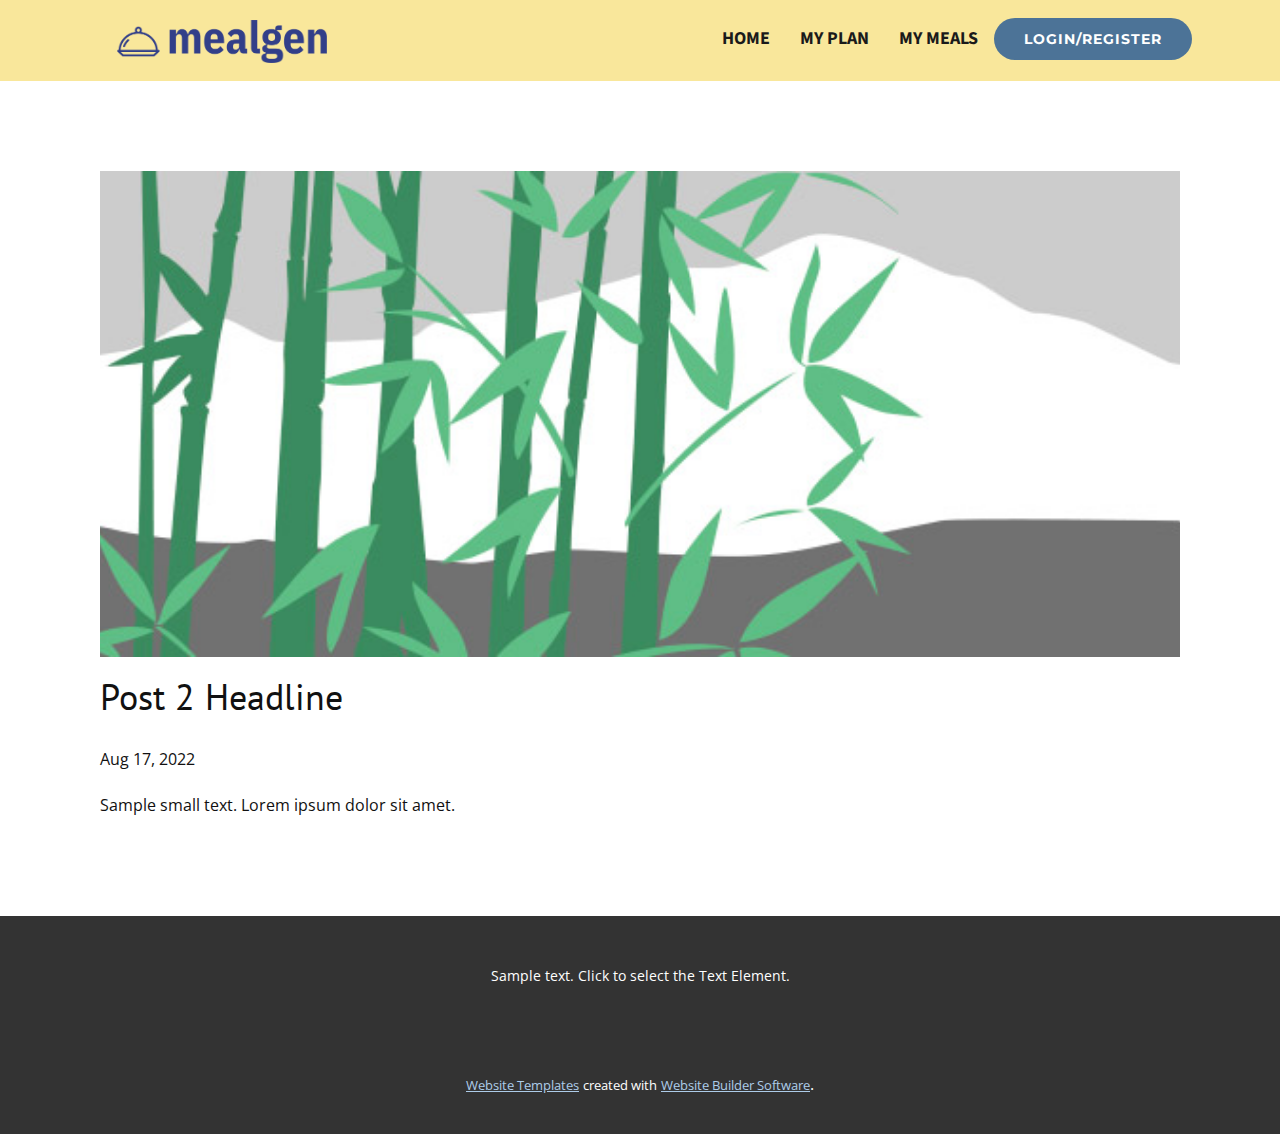
<file: blog/post-1.html>
<!doctype html>
<html style="font-size: 16px;" lang="en"><head>
    <meta name="viewport" content="width=device-width, initial-scale=1.0">
    <meta charset="utf-8">
    <meta name="keywords" content="Post 1 Headline">
    <meta name="description" content="">
    <title>Post 2 Headline</title>
    <link rel="stylesheet" href="../nicepage.css" media="screen">
<link rel="stylesheet" href="../Post-Template.css" media="screen">
    <script class="u-script" type="text/javascript" src="../jquery.js" "="" defer=""></script>
    <script class="u-script" type="text/javascript" src="../nicepage.js" "="" defer=""></script>
    <meta name="generator" content="Nicepage 4.16.0, nicepage.com">
    <link id="u-theme-google-font" rel="stylesheet" href="https://fonts.googleapis.com/css?family=PT+Sans:400,400i,700,700i|Open+Sans:300,300i,400,400i,500,500i,600,600i,700,700i,800,800i">
    <link id="u-page-google-font" rel="stylesheet" href="https://fonts.googleapis.com/css?family=Source+Sans+Pro:200,200i,300,300i,400,400i,600,600i,700,700i,900,900i|Montserrat:100,100i,200,200i,300,300i,400,400i,500,500i,600,600i,700,700i,800,800i,900,900i">
    
    
    <script type="application/ld+json">{
		"@context": "http://schema.org",
		"@type": "Organization",
		"name": "",
		"logo": "images/logo-no-background2.png"
}</script>
    <meta name="theme-color" content="#478ac9">
  </head>
  <body class="u-body u-xl-mode" data-lang="en"><header class="u-clearfix u-header u-palette-3-light-2 u-header" id="sec-9865"><div class="u-clearfix u-sheet u-valign-middle-xs u-sheet-1">
        <nav class="u-menu u-menu-one-level u-offcanvas u-menu-1">
          <div class="menu-collapse u-custom-font u-font-source-sans-pro" style="font-size: 1.125rem; letter-spacing: 0px; text-transform: uppercase; font-weight: 700;">
            <a class="u-button-style u-custom-active-border-color u-custom-active-color u-custom-border u-custom-border-color u-custom-borders u-custom-color u-custom-hover-border-color u-custom-hover-color u-custom-left-right-menu-spacing u-custom-padding-bottom u-custom-text-active-color u-custom-text-color u-custom-text-hover-color u-custom-top-bottom-menu-spacing u-nav-link u-text-active-palette-1-base u-text-hover-palette-2-base" href="#">
              <svg class="u-svg-link" viewBox="0 0 24 24"><use xmlns:xlink="http://www.w3.org/1999/xlink" xlink:href="#menu-hamburger"></use></svg>
              <svg class="u-svg-content" version="1.1" id="menu-hamburger" viewBox="0 0 16 16" x="0px" y="0px" xmlns:xlink="http://www.w3.org/1999/xlink" xmlns="http://www.w3.org/2000/svg"><g><rect y="1" width="16" height="2"></rect><rect y="7" width="16" height="2"></rect><rect y="13" width="16" height="2"></rect>
</g></svg>
            </a>
          </div>
          <div class="u-custom-menu u-nav-container">
            <ul class="u-custom-font u-font-source-sans-pro u-nav u-spacing-30 u-unstyled u-nav-1"><li class="u-nav-item"><a class="u-border-2 u-border-active-palette-1-dark-2 u-border-hover-palette-1-dark-2 u-border-no-left u-border-no-right u-border-no-top u-button-style u-nav-link u-text-active-palette-1-dark-1 u-text-grey-90 u-text-hover-palette-1-dark-1" href="../Home.html" style="padding: 10px 0px;">Home</a>
</li><li class="u-nav-item"><a class="u-border-2 u-border-active-palette-1-dark-2 u-border-hover-palette-1-dark-2 u-border-no-left u-border-no-right u-border-no-top u-button-style u-nav-link u-text-active-palette-1-dark-1 u-text-grey-90 u-text-hover-palette-1-dark-1" href="../My-Plan.html" style="padding: 10px 0px;">My Plan</a>
</li><li class="u-nav-item"><a class="u-border-2 u-border-active-palette-1-dark-2 u-border-hover-palette-1-dark-2 u-border-no-left u-border-no-right u-border-no-top u-button-style u-nav-link u-text-active-palette-1-dark-1 u-text-grey-90 u-text-hover-palette-1-dark-1" href="../My-Meals.html" style="padding: 10px 0px;">My Meals</a>
</li></ul>
          </div>
          <div class="u-custom-menu u-nav-container-collapse">
            <div class="u-black u-container-style u-inner-container-layout u-opacity u-opacity-95 u-sidenav">
              <div class="u-inner-container-layout u-sidenav-overflow">
                <div class="u-menu-close"></div>
                <ul class="u-align-center u-nav u-popupmenu-items u-unstyled u-nav-2"><li class="u-nav-item"><a class="u-button-style u-nav-link" href="../Home.html">Home</a>
</li><li class="u-nav-item"><a class="u-button-style u-nav-link" href="../My-Plan.html">My Plan</a>
</li><li class="u-nav-item"><a class="u-button-style u-nav-link" href="../My-Meals.html">My Meals</a>
</li></ul>
              </div>
            </div>
            <div class="u-black u-menu-overlay u-opacity u-opacity-70"></div>
          </div>
        </nav>
        <a href="../Login.html" data-page-id="2221818052" class="u-border-none u-btn u-btn-round u-button-style u-custom-font u-font-montserrat u-hover-palette-1-light-1 u-palette-1-dark-1 u-radius-50 u-btn-1">Login/Register</a>
        <a href="https://nicepage.com/html-templates" class="u-image u-logo u-image-1" data-image-width="1000" data-image-height="202">
          <img src="../images/logo-no-background2.png" class="u-logo-image u-logo-image-1">
        </a>
      </div></header>
    <section class="u-align-center u-clearfix u-section-1" id="sec-3579">
      <div class="u-clearfix u-sheet u-valign-middle-md u-valign-middle-sm u-valign-middle-xs u-sheet-1"><!--post_details--><!--post_details_options_json--><!--{"source":""}--><!--/post_details_options_json--><!--blog_post-->
        <div class="u-container-style u-expanded-width u-post-details u-post-details-1">
          <div class="u-container-layout u-valign-middle u-container-layout-1"><!--blog_post_image-->
            <img alt="" class="u-blog-control u-expanded-width u-image u-image-default u-image-1" src="../images/68f64b9d.jpeg"><!--/blog_post_image--><!--blog_post_header-->
            <h2 class="u-blog-control u-text u-text-1">Post 2 Headline</h2><!--/blog_post_header--><!--blog_post_metadata-->
            <div class="u-blog-control u-metadata u-metadata-1"><!--blog_post_metadata_date-->
              <span class="u-meta-date u-meta-icon">Aug 17, 2022</span><!--/blog_post_metadata_date--><!--blog_post_metadata_category-->
              <!--/blog_post_metadata_category--><!--blog_post_metadata_comments-->
              <!--/blog_post_metadata_comments-->
            </div><!--/blog_post_metadata--><!--blog_post_content-->
            <div class="u-align-justify u-blog-control u-post-content u-text u-text-2 fr-view">
  Sample small text. Lorem ipsum dolor sit amet.
  </div><!--/blog_post_content-->
          </div>
        </div><!--/blog_post--><!--/post_details-->
      </div>
    </section>
    
    
    <footer class="u-align-center u-clearfix u-footer u-grey-80 u-footer" id="sec-7945"><div class="u-clearfix u-sheet u-sheet-1">
        <p class="u-small-text u-text u-text-variant u-text-1">Sample text. Click to select the Text Element.</p>
      </div></footer>
    <section class="u-backlink u-clearfix u-grey-80">
      <a class="u-link" href="https://nicepage.com/website-templates" target="_blank">
        <span>Website Templates</span>
      </a>
      <p class="u-text">
        <span>created with</span>
      </p>
      <a class="u-link" href="" target="_blank">
        <span>Website Builder Software</span>
      </a>. 
    </section>
  
</body></html>
</file>
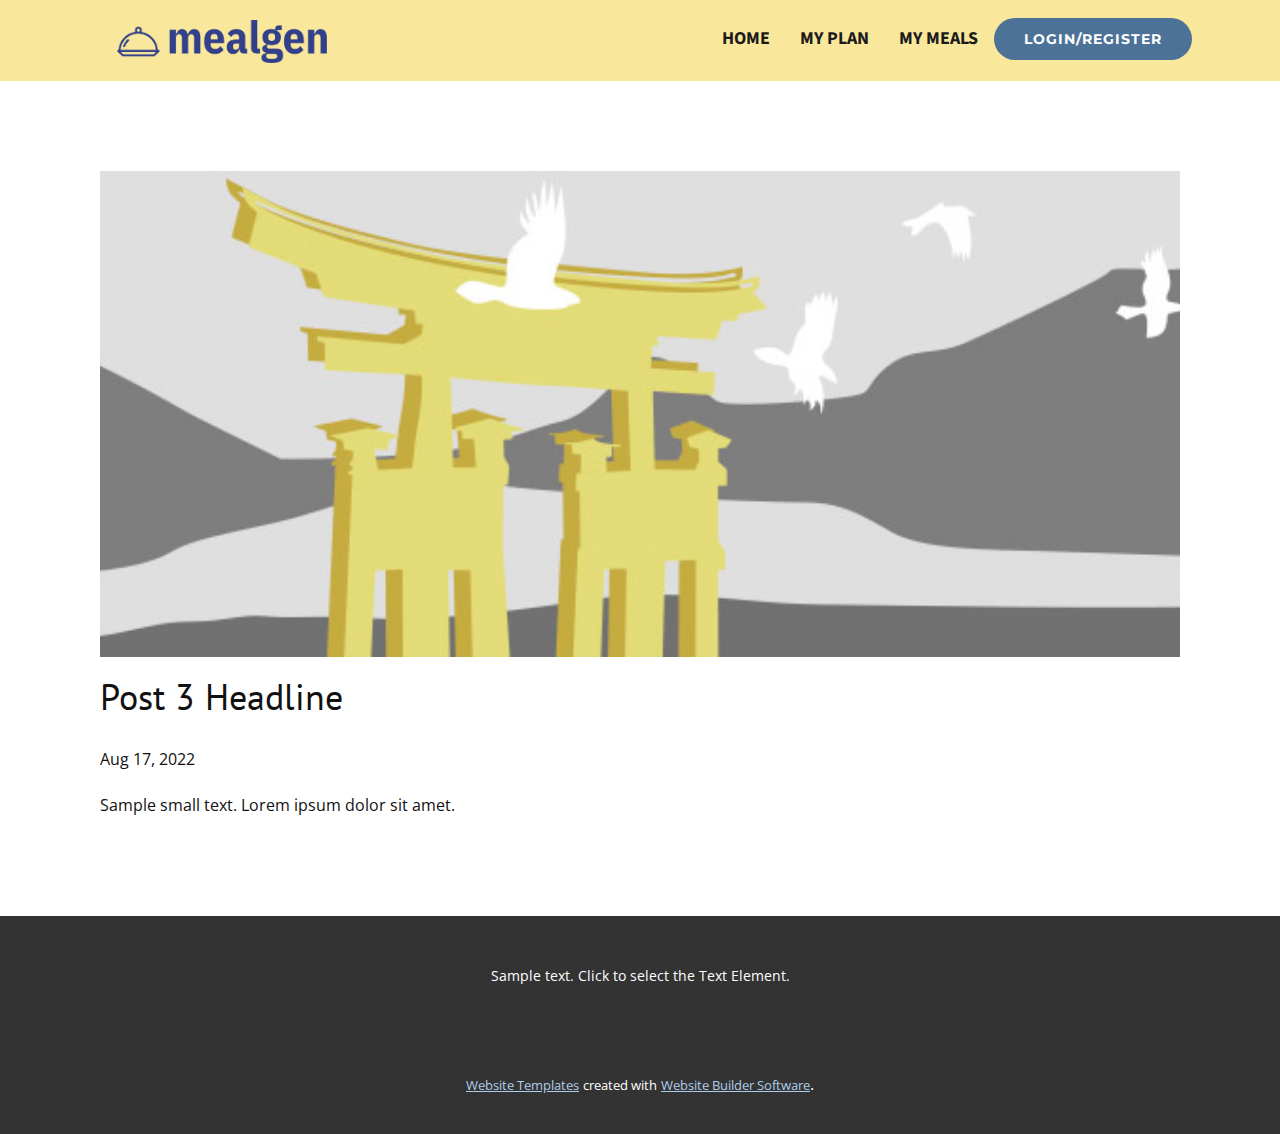
<file: blog/post-2.html>
<!doctype html>
<html style="font-size: 16px;" lang="en"><head>
    <meta name="viewport" content="width=device-width, initial-scale=1.0">
    <meta charset="utf-8">
    <meta name="keywords" content="Post 1 Headline">
    <meta name="description" content="">
    <title>Post 3 Headline</title>
    <link rel="stylesheet" href="../nicepage.css" media="screen">
<link rel="stylesheet" href="../Post-Template.css" media="screen">
    <script class="u-script" type="text/javascript" src="../jquery.js" "="" defer=""></script>
    <script class="u-script" type="text/javascript" src="../nicepage.js" "="" defer=""></script>
    <meta name="generator" content="Nicepage 4.16.0, nicepage.com">
    <link id="u-theme-google-font" rel="stylesheet" href="https://fonts.googleapis.com/css?family=PT+Sans:400,400i,700,700i|Open+Sans:300,300i,400,400i,500,500i,600,600i,700,700i,800,800i">
    <link id="u-page-google-font" rel="stylesheet" href="https://fonts.googleapis.com/css?family=Source+Sans+Pro:200,200i,300,300i,400,400i,600,600i,700,700i,900,900i|Montserrat:100,100i,200,200i,300,300i,400,400i,500,500i,600,600i,700,700i,800,800i,900,900i">
    
    
    <script type="application/ld+json">{
		"@context": "http://schema.org",
		"@type": "Organization",
		"name": "",
		"logo": "images/logo-no-background2.png"
}</script>
    <meta name="theme-color" content="#478ac9">
  </head>
  <body class="u-body u-xl-mode" data-lang="en"><header class="u-clearfix u-header u-palette-3-light-2 u-header" id="sec-9865"><div class="u-clearfix u-sheet u-valign-middle-xs u-sheet-1">
        <nav class="u-menu u-menu-one-level u-offcanvas u-menu-1">
          <div class="menu-collapse u-custom-font u-font-source-sans-pro" style="font-size: 1.125rem; letter-spacing: 0px; text-transform: uppercase; font-weight: 700;">
            <a class="u-button-style u-custom-active-border-color u-custom-active-color u-custom-border u-custom-border-color u-custom-borders u-custom-color u-custom-hover-border-color u-custom-hover-color u-custom-left-right-menu-spacing u-custom-padding-bottom u-custom-text-active-color u-custom-text-color u-custom-text-hover-color u-custom-top-bottom-menu-spacing u-nav-link u-text-active-palette-1-base u-text-hover-palette-2-base" href="#">
              <svg class="u-svg-link" viewBox="0 0 24 24"><use xmlns:xlink="http://www.w3.org/1999/xlink" xlink:href="#menu-hamburger"></use></svg>
              <svg class="u-svg-content" version="1.1" id="menu-hamburger" viewBox="0 0 16 16" x="0px" y="0px" xmlns:xlink="http://www.w3.org/1999/xlink" xmlns="http://www.w3.org/2000/svg"><g><rect y="1" width="16" height="2"></rect><rect y="7" width="16" height="2"></rect><rect y="13" width="16" height="2"></rect>
</g></svg>
            </a>
          </div>
          <div class="u-custom-menu u-nav-container">
            <ul class="u-custom-font u-font-source-sans-pro u-nav u-spacing-30 u-unstyled u-nav-1"><li class="u-nav-item"><a class="u-border-2 u-border-active-palette-1-dark-2 u-border-hover-palette-1-dark-2 u-border-no-left u-border-no-right u-border-no-top u-button-style u-nav-link u-text-active-palette-1-dark-1 u-text-grey-90 u-text-hover-palette-1-dark-1" href="../Home.html" style="padding: 10px 0px;">Home</a>
</li><li class="u-nav-item"><a class="u-border-2 u-border-active-palette-1-dark-2 u-border-hover-palette-1-dark-2 u-border-no-left u-border-no-right u-border-no-top u-button-style u-nav-link u-text-active-palette-1-dark-1 u-text-grey-90 u-text-hover-palette-1-dark-1" href="../My-Plan.html" style="padding: 10px 0px;">My Plan</a>
</li><li class="u-nav-item"><a class="u-border-2 u-border-active-palette-1-dark-2 u-border-hover-palette-1-dark-2 u-border-no-left u-border-no-right u-border-no-top u-button-style u-nav-link u-text-active-palette-1-dark-1 u-text-grey-90 u-text-hover-palette-1-dark-1" href="../My-Meals.html" style="padding: 10px 0px;">My Meals</a>
</li></ul>
          </div>
          <div class="u-custom-menu u-nav-container-collapse">
            <div class="u-black u-container-style u-inner-container-layout u-opacity u-opacity-95 u-sidenav">
              <div class="u-inner-container-layout u-sidenav-overflow">
                <div class="u-menu-close"></div>
                <ul class="u-align-center u-nav u-popupmenu-items u-unstyled u-nav-2"><li class="u-nav-item"><a class="u-button-style u-nav-link" href="../Home.html">Home</a>
</li><li class="u-nav-item"><a class="u-button-style u-nav-link" href="../My-Plan.html">My Plan</a>
</li><li class="u-nav-item"><a class="u-button-style u-nav-link" href="../My-Meals.html">My Meals</a>
</li></ul>
              </div>
            </div>
            <div class="u-black u-menu-overlay u-opacity u-opacity-70"></div>
          </div>
        </nav>
        <a href="../Login.html" data-page-id="2221818052" class="u-border-none u-btn u-btn-round u-button-style u-custom-font u-font-montserrat u-hover-palette-1-light-1 u-palette-1-dark-1 u-radius-50 u-btn-1">Login/Register</a>
        <a href="https://nicepage.com/html-templates" class="u-image u-logo u-image-1" data-image-width="1000" data-image-height="202">
          <img src="../images/logo-no-background2.png" class="u-logo-image u-logo-image-1">
        </a>
      </div></header>
    <section class="u-align-center u-clearfix u-section-1" id="sec-3579">
      <div class="u-clearfix u-sheet u-valign-middle-md u-valign-middle-sm u-valign-middle-xs u-sheet-1"><!--post_details--><!--post_details_options_json--><!--{"source":""}--><!--/post_details_options_json--><!--blog_post-->
        <div class="u-container-style u-expanded-width u-post-details u-post-details-1">
          <div class="u-container-layout u-valign-middle u-container-layout-1"><!--blog_post_image-->
            <img alt="" class="u-blog-control u-expanded-width u-image u-image-default u-image-1" src="../images/8ad73f3c.jpeg"><!--/blog_post_image--><!--blog_post_header-->
            <h2 class="u-blog-control u-text u-text-1">Post 3 Headline</h2><!--/blog_post_header--><!--blog_post_metadata-->
            <div class="u-blog-control u-metadata u-metadata-1"><!--blog_post_metadata_date-->
              <span class="u-meta-date u-meta-icon">Aug 17, 2022</span><!--/blog_post_metadata_date--><!--blog_post_metadata_category-->
              <!--/blog_post_metadata_category--><!--blog_post_metadata_comments-->
              <!--/blog_post_metadata_comments-->
            </div><!--/blog_post_metadata--><!--blog_post_content-->
            <div class="u-align-justify u-blog-control u-post-content u-text u-text-2 fr-view">
  Sample small text. Lorem ipsum dolor sit amet.
  </div><!--/blog_post_content-->
          </div>
        </div><!--/blog_post--><!--/post_details-->
      </div>
    </section>
    
    
    <footer class="u-align-center u-clearfix u-footer u-grey-80 u-footer" id="sec-7945"><div class="u-clearfix u-sheet u-sheet-1">
        <p class="u-small-text u-text u-text-variant u-text-1">Sample text. Click to select the Text Element.</p>
      </div></footer>
    <section class="u-backlink u-clearfix u-grey-80">
      <a class="u-link" href="https://nicepage.com/website-templates" target="_blank">
        <span>Website Templates</span>
      </a>
      <p class="u-text">
        <span>created with</span>
      </p>
      <a class="u-link" href="" target="_blank">
        <span>Website Builder Software</span>
      </a>. 
    </section>
  
</body></html>
</file>
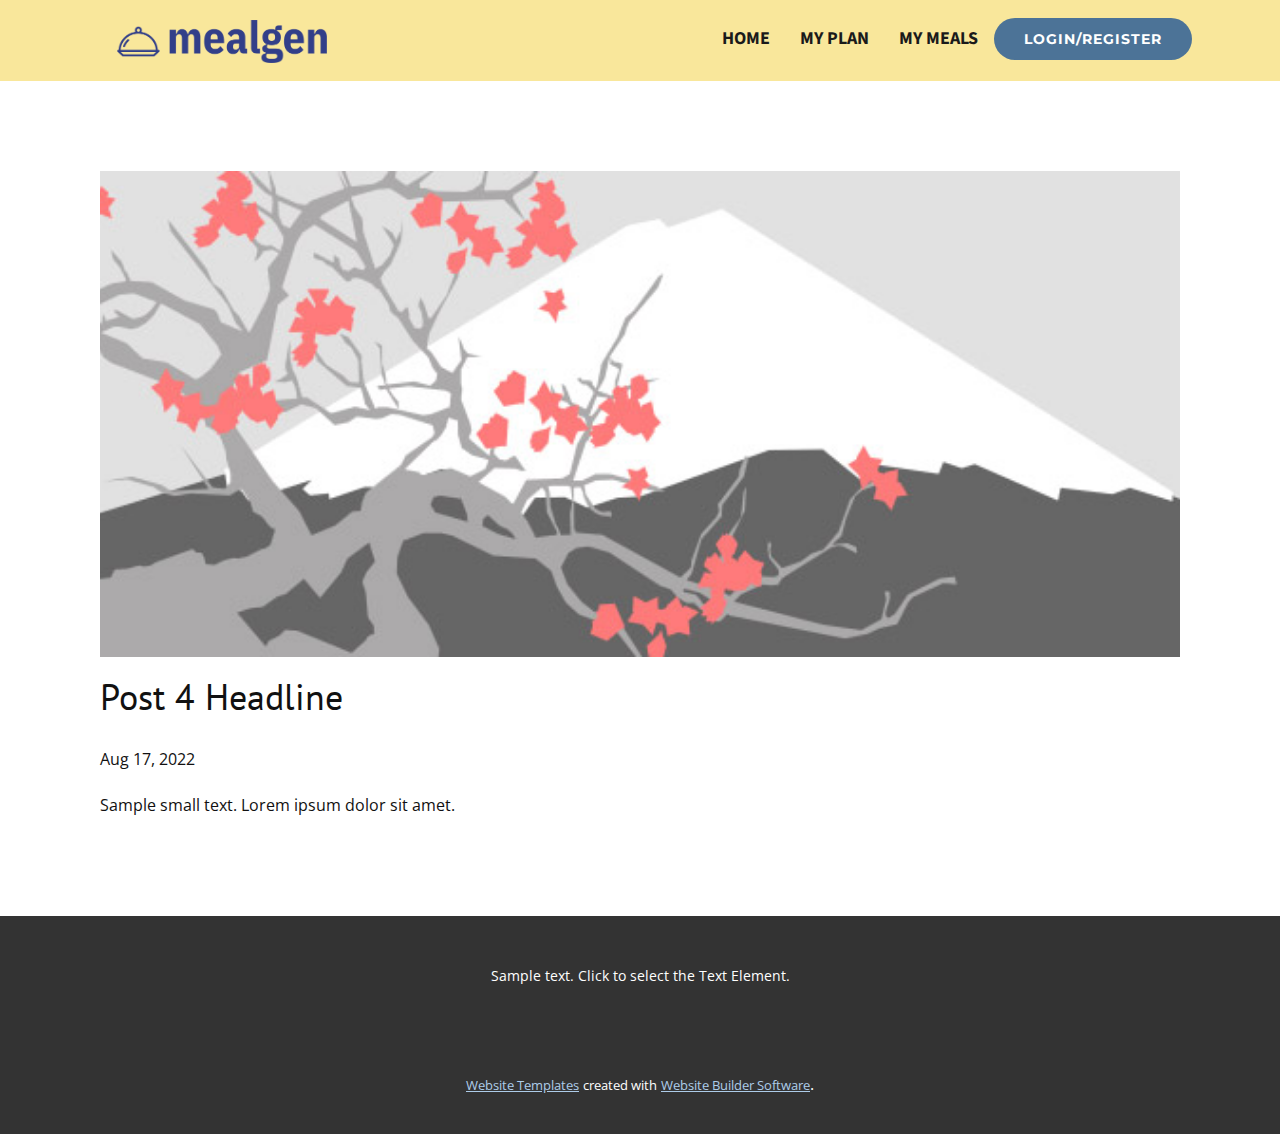
<file: blog/post-3.html>
<!doctype html>
<html style="font-size: 16px;" lang="en"><head>
    <meta name="viewport" content="width=device-width, initial-scale=1.0">
    <meta charset="utf-8">
    <meta name="keywords" content="Post 1 Headline">
    <meta name="description" content="">
    <title>Post 4 Headline</title>
    <link rel="stylesheet" href="../nicepage.css" media="screen">
<link rel="stylesheet" href="../Post-Template.css" media="screen">
    <script class="u-script" type="text/javascript" src="../jquery.js" "="" defer=""></script>
    <script class="u-script" type="text/javascript" src="../nicepage.js" "="" defer=""></script>
    <meta name="generator" content="Nicepage 4.16.0, nicepage.com">
    <link id="u-theme-google-font" rel="stylesheet" href="https://fonts.googleapis.com/css?family=PT+Sans:400,400i,700,700i|Open+Sans:300,300i,400,400i,500,500i,600,600i,700,700i,800,800i">
    <link id="u-page-google-font" rel="stylesheet" href="https://fonts.googleapis.com/css?family=Source+Sans+Pro:200,200i,300,300i,400,400i,600,600i,700,700i,900,900i|Montserrat:100,100i,200,200i,300,300i,400,400i,500,500i,600,600i,700,700i,800,800i,900,900i">
    
    
    <script type="application/ld+json">{
		"@context": "http://schema.org",
		"@type": "Organization",
		"name": "",
		"logo": "images/logo-no-background2.png"
}</script>
    <meta name="theme-color" content="#478ac9">
  </head>
  <body class="u-body u-xl-mode" data-lang="en"><header class="u-clearfix u-header u-palette-3-light-2 u-header" id="sec-9865"><div class="u-clearfix u-sheet u-valign-middle-xs u-sheet-1">
        <nav class="u-menu u-menu-one-level u-offcanvas u-menu-1">
          <div class="menu-collapse u-custom-font u-font-source-sans-pro" style="font-size: 1.125rem; letter-spacing: 0px; text-transform: uppercase; font-weight: 700;">
            <a class="u-button-style u-custom-active-border-color u-custom-active-color u-custom-border u-custom-border-color u-custom-borders u-custom-color u-custom-hover-border-color u-custom-hover-color u-custom-left-right-menu-spacing u-custom-padding-bottom u-custom-text-active-color u-custom-text-color u-custom-text-hover-color u-custom-top-bottom-menu-spacing u-nav-link u-text-active-palette-1-base u-text-hover-palette-2-base" href="#">
              <svg class="u-svg-link" viewBox="0 0 24 24"><use xmlns:xlink="http://www.w3.org/1999/xlink" xlink:href="#menu-hamburger"></use></svg>
              <svg class="u-svg-content" version="1.1" id="menu-hamburger" viewBox="0 0 16 16" x="0px" y="0px" xmlns:xlink="http://www.w3.org/1999/xlink" xmlns="http://www.w3.org/2000/svg"><g><rect y="1" width="16" height="2"></rect><rect y="7" width="16" height="2"></rect><rect y="13" width="16" height="2"></rect>
</g></svg>
            </a>
          </div>
          <div class="u-custom-menu u-nav-container">
            <ul class="u-custom-font u-font-source-sans-pro u-nav u-spacing-30 u-unstyled u-nav-1"><li class="u-nav-item"><a class="u-border-2 u-border-active-palette-1-dark-2 u-border-hover-palette-1-dark-2 u-border-no-left u-border-no-right u-border-no-top u-button-style u-nav-link u-text-active-palette-1-dark-1 u-text-grey-90 u-text-hover-palette-1-dark-1" href="../Home.html" style="padding: 10px 0px;">Home</a>
</li><li class="u-nav-item"><a class="u-border-2 u-border-active-palette-1-dark-2 u-border-hover-palette-1-dark-2 u-border-no-left u-border-no-right u-border-no-top u-button-style u-nav-link u-text-active-palette-1-dark-1 u-text-grey-90 u-text-hover-palette-1-dark-1" href="../My-Plan.html" style="padding: 10px 0px;">My Plan</a>
</li><li class="u-nav-item"><a class="u-border-2 u-border-active-palette-1-dark-2 u-border-hover-palette-1-dark-2 u-border-no-left u-border-no-right u-border-no-top u-button-style u-nav-link u-text-active-palette-1-dark-1 u-text-grey-90 u-text-hover-palette-1-dark-1" href="../My-Meals.html" style="padding: 10px 0px;">My Meals</a>
</li></ul>
          </div>
          <div class="u-custom-menu u-nav-container-collapse">
            <div class="u-black u-container-style u-inner-container-layout u-opacity u-opacity-95 u-sidenav">
              <div class="u-inner-container-layout u-sidenav-overflow">
                <div class="u-menu-close"></div>
                <ul class="u-align-center u-nav u-popupmenu-items u-unstyled u-nav-2"><li class="u-nav-item"><a class="u-button-style u-nav-link" href="../Home.html">Home</a>
</li><li class="u-nav-item"><a class="u-button-style u-nav-link" href="../My-Plan.html">My Plan</a>
</li><li class="u-nav-item"><a class="u-button-style u-nav-link" href="../My-Meals.html">My Meals</a>
</li></ul>
              </div>
            </div>
            <div class="u-black u-menu-overlay u-opacity u-opacity-70"></div>
          </div>
        </nav>
        <a href="../Login.html" data-page-id="2221818052" class="u-border-none u-btn u-btn-round u-button-style u-custom-font u-font-montserrat u-hover-palette-1-light-1 u-palette-1-dark-1 u-radius-50 u-btn-1">Login/Register</a>
        <a href="https://nicepage.com/html-templates" class="u-image u-logo u-image-1" data-image-width="1000" data-image-height="202">
          <img src="../images/logo-no-background2.png" class="u-logo-image u-logo-image-1">
        </a>
      </div></header>
    <section class="u-align-center u-clearfix u-section-1" id="sec-3579">
      <div class="u-clearfix u-sheet u-valign-middle-md u-valign-middle-sm u-valign-middle-xs u-sheet-1"><!--post_details--><!--post_details_options_json--><!--{"source":""}--><!--/post_details_options_json--><!--blog_post-->
        <div class="u-container-style u-expanded-width u-post-details u-post-details-1">
          <div class="u-container-layout u-valign-middle u-container-layout-1"><!--blog_post_image-->
            <img alt="" class="u-blog-control u-expanded-width u-image u-image-default u-image-1" src="../images/0fd3416c.jpeg"><!--/blog_post_image--><!--blog_post_header-->
            <h2 class="u-blog-control u-text u-text-1">Post 4 Headline</h2><!--/blog_post_header--><!--blog_post_metadata-->
            <div class="u-blog-control u-metadata u-metadata-1"><!--blog_post_metadata_date-->
              <span class="u-meta-date u-meta-icon">Aug 17, 2022</span><!--/blog_post_metadata_date--><!--blog_post_metadata_category-->
              <!--/blog_post_metadata_category--><!--blog_post_metadata_comments-->
              <!--/blog_post_metadata_comments-->
            </div><!--/blog_post_metadata--><!--blog_post_content-->
            <div class="u-align-justify u-blog-control u-post-content u-text u-text-2 fr-view">
  Sample small text. Lorem ipsum dolor sit amet.
  </div><!--/blog_post_content-->
          </div>
        </div><!--/blog_post--><!--/post_details-->
      </div>
    </section>
    
    
    <footer class="u-align-center u-clearfix u-footer u-grey-80 u-footer" id="sec-7945"><div class="u-clearfix u-sheet u-sheet-1">
        <p class="u-small-text u-text u-text-variant u-text-1">Sample text. Click to select the Text Element.</p>
      </div></footer>
    <section class="u-backlink u-clearfix u-grey-80">
      <a class="u-link" href="https://nicepage.com/website-templates" target="_blank">
        <span>Website Templates</span>
      </a>
      <p class="u-text">
        <span>created with</span>
      </p>
      <a class="u-link" href="" target="_blank">
        <span>Website Builder Software</span>
      </a>. 
    </section>
  
</body></html>
</file>
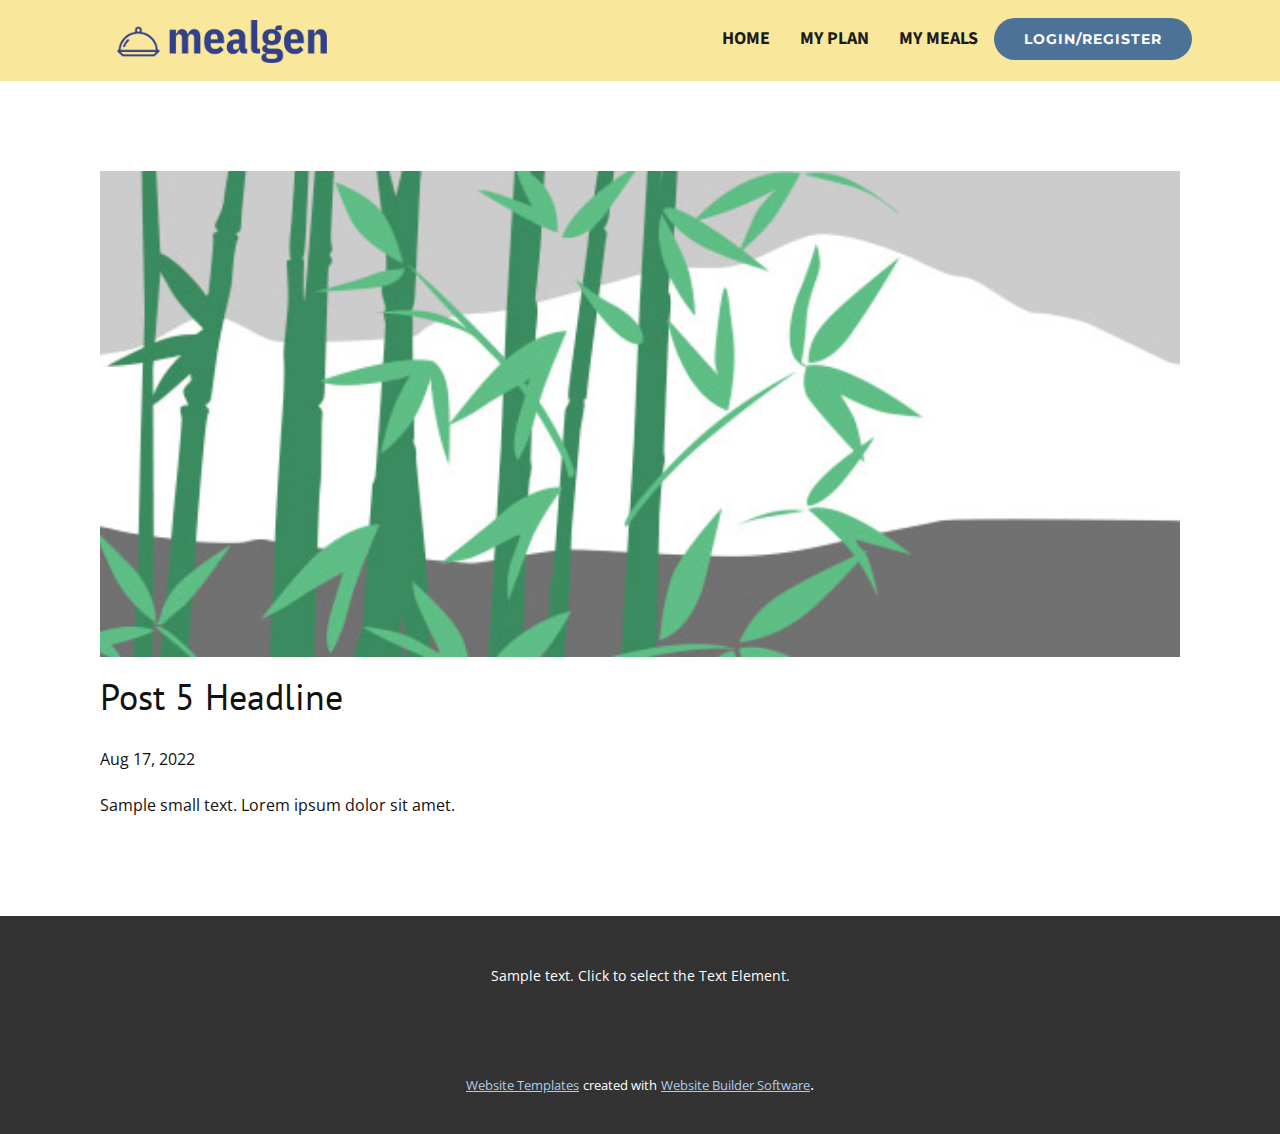
<file: blog/post-4.html>
<!doctype html>
<html style="font-size: 16px;" lang="en"><head>
    <meta name="viewport" content="width=device-width, initial-scale=1.0">
    <meta charset="utf-8">
    <meta name="keywords" content="Post 1 Headline">
    <meta name="description" content="">
    <title>Post 5 Headline</title>
    <link rel="stylesheet" href="../nicepage.css" media="screen">
<link rel="stylesheet" href="../Post-Template.css" media="screen">
    <script class="u-script" type="text/javascript" src="../jquery.js" "="" defer=""></script>
    <script class="u-script" type="text/javascript" src="../nicepage.js" "="" defer=""></script>
    <meta name="generator" content="Nicepage 4.16.0, nicepage.com">
    <link id="u-theme-google-font" rel="stylesheet" href="https://fonts.googleapis.com/css?family=PT+Sans:400,400i,700,700i|Open+Sans:300,300i,400,400i,500,500i,600,600i,700,700i,800,800i">
    <link id="u-page-google-font" rel="stylesheet" href="https://fonts.googleapis.com/css?family=Source+Sans+Pro:200,200i,300,300i,400,400i,600,600i,700,700i,900,900i|Montserrat:100,100i,200,200i,300,300i,400,400i,500,500i,600,600i,700,700i,800,800i,900,900i">
    
    
    <script type="application/ld+json">{
		"@context": "http://schema.org",
		"@type": "Organization",
		"name": "",
		"logo": "images/logo-no-background2.png"
}</script>
    <meta name="theme-color" content="#478ac9">
  </head>
  <body class="u-body u-xl-mode" data-lang="en"><header class="u-clearfix u-header u-palette-3-light-2 u-header" id="sec-9865"><div class="u-clearfix u-sheet u-valign-middle-xs u-sheet-1">
        <nav class="u-menu u-menu-one-level u-offcanvas u-menu-1">
          <div class="menu-collapse u-custom-font u-font-source-sans-pro" style="font-size: 1.125rem; letter-spacing: 0px; text-transform: uppercase; font-weight: 700;">
            <a class="u-button-style u-custom-active-border-color u-custom-active-color u-custom-border u-custom-border-color u-custom-borders u-custom-color u-custom-hover-border-color u-custom-hover-color u-custom-left-right-menu-spacing u-custom-padding-bottom u-custom-text-active-color u-custom-text-color u-custom-text-hover-color u-custom-top-bottom-menu-spacing u-nav-link u-text-active-palette-1-base u-text-hover-palette-2-base" href="#">
              <svg class="u-svg-link" viewBox="0 0 24 24"><use xmlns:xlink="http://www.w3.org/1999/xlink" xlink:href="#menu-hamburger"></use></svg>
              <svg class="u-svg-content" version="1.1" id="menu-hamburger" viewBox="0 0 16 16" x="0px" y="0px" xmlns:xlink="http://www.w3.org/1999/xlink" xmlns="http://www.w3.org/2000/svg"><g><rect y="1" width="16" height="2"></rect><rect y="7" width="16" height="2"></rect><rect y="13" width="16" height="2"></rect>
</g></svg>
            </a>
          </div>
          <div class="u-custom-menu u-nav-container">
            <ul class="u-custom-font u-font-source-sans-pro u-nav u-spacing-30 u-unstyled u-nav-1"><li class="u-nav-item"><a class="u-border-2 u-border-active-palette-1-dark-2 u-border-hover-palette-1-dark-2 u-border-no-left u-border-no-right u-border-no-top u-button-style u-nav-link u-text-active-palette-1-dark-1 u-text-grey-90 u-text-hover-palette-1-dark-1" href="../Home.html" style="padding: 10px 0px;">Home</a>
</li><li class="u-nav-item"><a class="u-border-2 u-border-active-palette-1-dark-2 u-border-hover-palette-1-dark-2 u-border-no-left u-border-no-right u-border-no-top u-button-style u-nav-link u-text-active-palette-1-dark-1 u-text-grey-90 u-text-hover-palette-1-dark-1" href="../My-Plan.html" style="padding: 10px 0px;">My Plan</a>
</li><li class="u-nav-item"><a class="u-border-2 u-border-active-palette-1-dark-2 u-border-hover-palette-1-dark-2 u-border-no-left u-border-no-right u-border-no-top u-button-style u-nav-link u-text-active-palette-1-dark-1 u-text-grey-90 u-text-hover-palette-1-dark-1" href="../My-Meals.html" style="padding: 10px 0px;">My Meals</a>
</li></ul>
          </div>
          <div class="u-custom-menu u-nav-container-collapse">
            <div class="u-black u-container-style u-inner-container-layout u-opacity u-opacity-95 u-sidenav">
              <div class="u-inner-container-layout u-sidenav-overflow">
                <div class="u-menu-close"></div>
                <ul class="u-align-center u-nav u-popupmenu-items u-unstyled u-nav-2"><li class="u-nav-item"><a class="u-button-style u-nav-link" href="../Home.html">Home</a>
</li><li class="u-nav-item"><a class="u-button-style u-nav-link" href="../My-Plan.html">My Plan</a>
</li><li class="u-nav-item"><a class="u-button-style u-nav-link" href="../My-Meals.html">My Meals</a>
</li></ul>
              </div>
            </div>
            <div class="u-black u-menu-overlay u-opacity u-opacity-70"></div>
          </div>
        </nav>
        <a href="../Login.html" data-page-id="2221818052" class="u-border-none u-btn u-btn-round u-button-style u-custom-font u-font-montserrat u-hover-palette-1-light-1 u-palette-1-dark-1 u-radius-50 u-btn-1">Login/Register</a>
        <a href="https://nicepage.com/html-templates" class="u-image u-logo u-image-1" data-image-width="1000" data-image-height="202">
          <img src="../images/logo-no-background2.png" class="u-logo-image u-logo-image-1">
        </a>
      </div></header>
    <section class="u-align-center u-clearfix u-section-1" id="sec-3579">
      <div class="u-clearfix u-sheet u-valign-middle-md u-valign-middle-sm u-valign-middle-xs u-sheet-1"><!--post_details--><!--post_details_options_json--><!--{"source":""}--><!--/post_details_options_json--><!--blog_post-->
        <div class="u-container-style u-expanded-width u-post-details u-post-details-1">
          <div class="u-container-layout u-valign-middle u-container-layout-1"><!--blog_post_image-->
            <img alt="" class="u-blog-control u-expanded-width u-image u-image-default u-image-1" src="../images/68f64b9d.jpeg"><!--/blog_post_image--><!--blog_post_header-->
            <h2 class="u-blog-control u-text u-text-1">Post 5 Headline</h2><!--/blog_post_header--><!--blog_post_metadata-->
            <div class="u-blog-control u-metadata u-metadata-1"><!--blog_post_metadata_date-->
              <span class="u-meta-date u-meta-icon">Aug 17, 2022</span><!--/blog_post_metadata_date--><!--blog_post_metadata_category-->
              <!--/blog_post_metadata_category--><!--blog_post_metadata_comments-->
              <!--/blog_post_metadata_comments-->
            </div><!--/blog_post_metadata--><!--blog_post_content-->
            <div class="u-align-justify u-blog-control u-post-content u-text u-text-2 fr-view">
  Sample small text. Lorem ipsum dolor sit amet.
  </div><!--/blog_post_content-->
          </div>
        </div><!--/blog_post--><!--/post_details-->
      </div>
    </section>
    
    
    <footer class="u-align-center u-clearfix u-footer u-grey-80 u-footer" id="sec-7945"><div class="u-clearfix u-sheet u-sheet-1">
        <p class="u-small-text u-text u-text-variant u-text-1">Sample text. Click to select the Text Element.</p>
      </div></footer>
    <section class="u-backlink u-clearfix u-grey-80">
      <a class="u-link" href="https://nicepage.com/website-templates" target="_blank">
        <span>Website Templates</span>
      </a>
      <p class="u-text">
        <span>created with</span>
      </p>
      <a class="u-link" href="" target="_blank">
        <span>Website Builder Software</span>
      </a>. 
    </section>
  
</body></html>
</file>
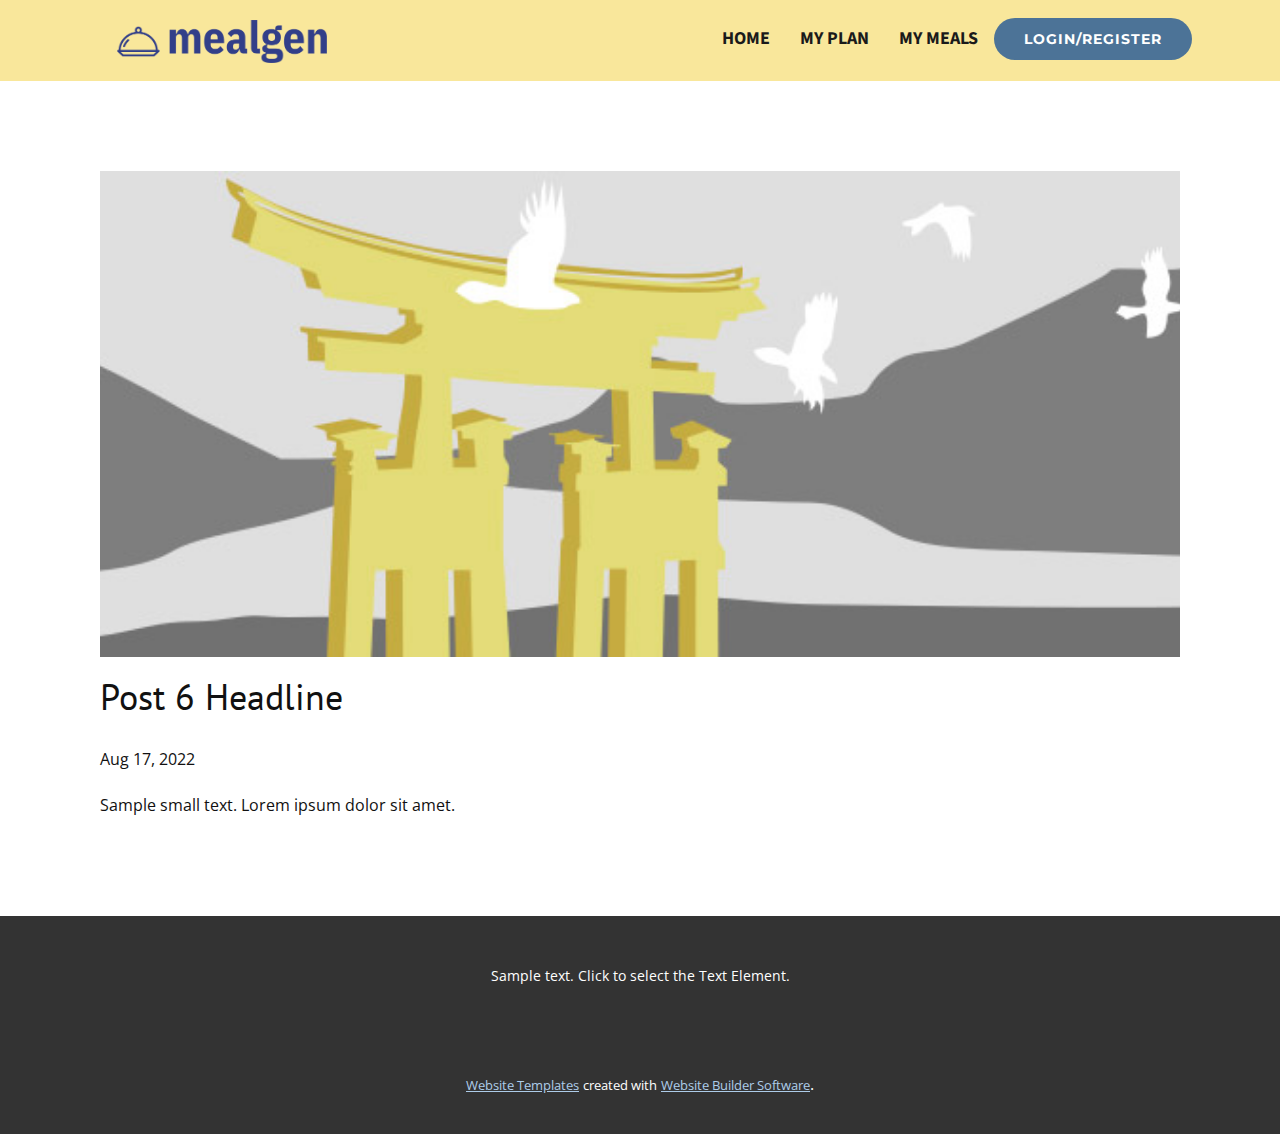
<file: blog/post-5.html>
<!doctype html>
<html style="font-size: 16px;" lang="en"><head>
    <meta name="viewport" content="width=device-width, initial-scale=1.0">
    <meta charset="utf-8">
    <meta name="keywords" content="Post 1 Headline">
    <meta name="description" content="">
    <title>Post 6 Headline</title>
    <link rel="stylesheet" href="../nicepage.css" media="screen">
<link rel="stylesheet" href="../Post-Template.css" media="screen">
    <script class="u-script" type="text/javascript" src="../jquery.js" "="" defer=""></script>
    <script class="u-script" type="text/javascript" src="../nicepage.js" "="" defer=""></script>
    <meta name="generator" content="Nicepage 4.16.0, nicepage.com">
    <link id="u-theme-google-font" rel="stylesheet" href="https://fonts.googleapis.com/css?family=PT+Sans:400,400i,700,700i|Open+Sans:300,300i,400,400i,500,500i,600,600i,700,700i,800,800i">
    <link id="u-page-google-font" rel="stylesheet" href="https://fonts.googleapis.com/css?family=Source+Sans+Pro:200,200i,300,300i,400,400i,600,600i,700,700i,900,900i|Montserrat:100,100i,200,200i,300,300i,400,400i,500,500i,600,600i,700,700i,800,800i,900,900i">
    
    
    <script type="application/ld+json">{
		"@context": "http://schema.org",
		"@type": "Organization",
		"name": "",
		"logo": "images/logo-no-background2.png"
}</script>
    <meta name="theme-color" content="#478ac9">
  </head>
  <body class="u-body u-xl-mode" data-lang="en"><header class="u-clearfix u-header u-palette-3-light-2 u-header" id="sec-9865"><div class="u-clearfix u-sheet u-valign-middle-xs u-sheet-1">
        <nav class="u-menu u-menu-one-level u-offcanvas u-menu-1">
          <div class="menu-collapse u-custom-font u-font-source-sans-pro" style="font-size: 1.125rem; letter-spacing: 0px; text-transform: uppercase; font-weight: 700;">
            <a class="u-button-style u-custom-active-border-color u-custom-active-color u-custom-border u-custom-border-color u-custom-borders u-custom-color u-custom-hover-border-color u-custom-hover-color u-custom-left-right-menu-spacing u-custom-padding-bottom u-custom-text-active-color u-custom-text-color u-custom-text-hover-color u-custom-top-bottom-menu-spacing u-nav-link u-text-active-palette-1-base u-text-hover-palette-2-base" href="#">
              <svg class="u-svg-link" viewBox="0 0 24 24"><use xmlns:xlink="http://www.w3.org/1999/xlink" xlink:href="#menu-hamburger"></use></svg>
              <svg class="u-svg-content" version="1.1" id="menu-hamburger" viewBox="0 0 16 16" x="0px" y="0px" xmlns:xlink="http://www.w3.org/1999/xlink" xmlns="http://www.w3.org/2000/svg"><g><rect y="1" width="16" height="2"></rect><rect y="7" width="16" height="2"></rect><rect y="13" width="16" height="2"></rect>
</g></svg>
            </a>
          </div>
          <div class="u-custom-menu u-nav-container">
            <ul class="u-custom-font u-font-source-sans-pro u-nav u-spacing-30 u-unstyled u-nav-1"><li class="u-nav-item"><a class="u-border-2 u-border-active-palette-1-dark-2 u-border-hover-palette-1-dark-2 u-border-no-left u-border-no-right u-border-no-top u-button-style u-nav-link u-text-active-palette-1-dark-1 u-text-grey-90 u-text-hover-palette-1-dark-1" href="../Home.html" style="padding: 10px 0px;">Home</a>
</li><li class="u-nav-item"><a class="u-border-2 u-border-active-palette-1-dark-2 u-border-hover-palette-1-dark-2 u-border-no-left u-border-no-right u-border-no-top u-button-style u-nav-link u-text-active-palette-1-dark-1 u-text-grey-90 u-text-hover-palette-1-dark-1" href="../My-Plan.html" style="padding: 10px 0px;">My Plan</a>
</li><li class="u-nav-item"><a class="u-border-2 u-border-active-palette-1-dark-2 u-border-hover-palette-1-dark-2 u-border-no-left u-border-no-right u-border-no-top u-button-style u-nav-link u-text-active-palette-1-dark-1 u-text-grey-90 u-text-hover-palette-1-dark-1" href="../My-Meals.html" style="padding: 10px 0px;">My Meals</a>
</li></ul>
          </div>
          <div class="u-custom-menu u-nav-container-collapse">
            <div class="u-black u-container-style u-inner-container-layout u-opacity u-opacity-95 u-sidenav">
              <div class="u-inner-container-layout u-sidenav-overflow">
                <div class="u-menu-close"></div>
                <ul class="u-align-center u-nav u-popupmenu-items u-unstyled u-nav-2"><li class="u-nav-item"><a class="u-button-style u-nav-link" href="../Home.html">Home</a>
</li><li class="u-nav-item"><a class="u-button-style u-nav-link" href="../My-Plan.html">My Plan</a>
</li><li class="u-nav-item"><a class="u-button-style u-nav-link" href="../My-Meals.html">My Meals</a>
</li></ul>
              </div>
            </div>
            <div class="u-black u-menu-overlay u-opacity u-opacity-70"></div>
          </div>
        </nav>
        <a href="../Login.html" data-page-id="2221818052" class="u-border-none u-btn u-btn-round u-button-style u-custom-font u-font-montserrat u-hover-palette-1-light-1 u-palette-1-dark-1 u-radius-50 u-btn-1">Login/Register</a>
        <a href="https://nicepage.com/html-templates" class="u-image u-logo u-image-1" data-image-width="1000" data-image-height="202">
          <img src="../images/logo-no-background2.png" class="u-logo-image u-logo-image-1">
        </a>
      </div></header>
    <section class="u-align-center u-clearfix u-section-1" id="sec-3579">
      <div class="u-clearfix u-sheet u-valign-middle-md u-valign-middle-sm u-valign-middle-xs u-sheet-1"><!--post_details--><!--post_details_options_json--><!--{"source":""}--><!--/post_details_options_json--><!--blog_post-->
        <div class="u-container-style u-expanded-width u-post-details u-post-details-1">
          <div class="u-container-layout u-valign-middle u-container-layout-1"><!--blog_post_image-->
            <img alt="" class="u-blog-control u-expanded-width u-image u-image-default u-image-1" src="../images/8ad73f3c.jpeg"><!--/blog_post_image--><!--blog_post_header-->
            <h2 class="u-blog-control u-text u-text-1">Post 6 Headline</h2><!--/blog_post_header--><!--blog_post_metadata-->
            <div class="u-blog-control u-metadata u-metadata-1"><!--blog_post_metadata_date-->
              <span class="u-meta-date u-meta-icon">Aug 17, 2022</span><!--/blog_post_metadata_date--><!--blog_post_metadata_category-->
              <!--/blog_post_metadata_category--><!--blog_post_metadata_comments-->
              <!--/blog_post_metadata_comments-->
            </div><!--/blog_post_metadata--><!--blog_post_content-->
            <div class="u-align-justify u-blog-control u-post-content u-text u-text-2 fr-view">
  Sample small text. Lorem ipsum dolor sit amet.
  </div><!--/blog_post_content-->
          </div>
        </div><!--/blog_post--><!--/post_details-->
      </div>
    </section>
    
    
    <footer class="u-align-center u-clearfix u-footer u-grey-80 u-footer" id="sec-7945"><div class="u-clearfix u-sheet u-sheet-1">
        <p class="u-small-text u-text u-text-variant u-text-1">Sample text. Click to select the Text Element.</p>
      </div></footer>
    <section class="u-backlink u-clearfix u-grey-80">
      <a class="u-link" href="https://nicepage.com/website-templates" target="_blank">
        <span>Website Templates</span>
      </a>
      <p class="u-text">
        <span>created with</span>
      </p>
      <a class="u-link" href="" target="_blank">
        <span>Website Builder Software</span>
      </a>. 
    </section>
  
</body></html>
</file>
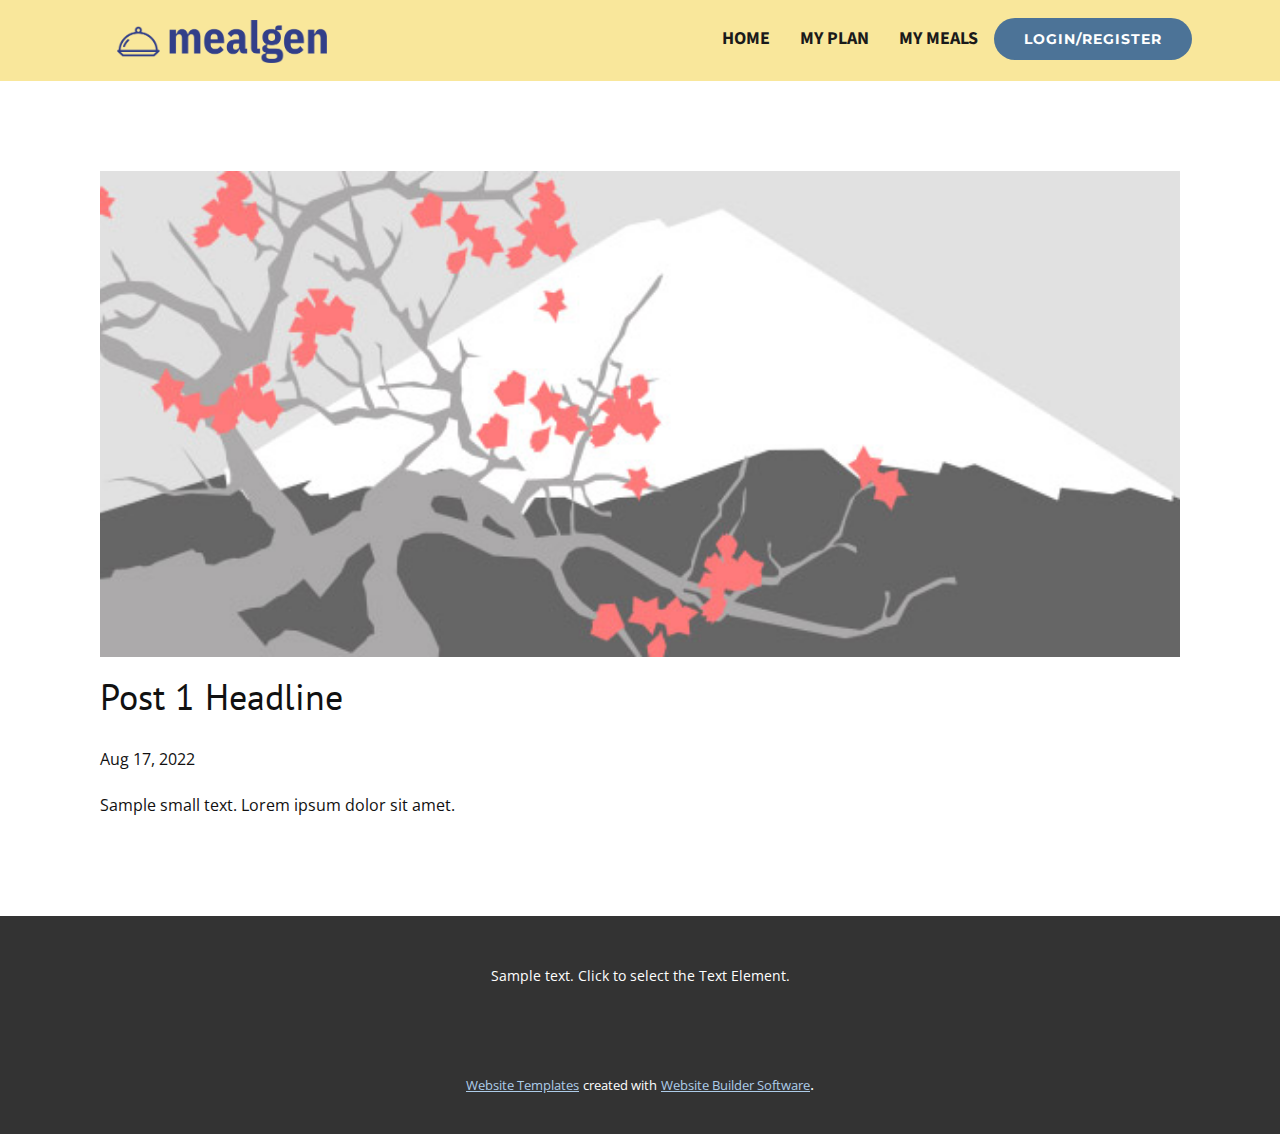
<file: blog/post.html>
<!doctype html>
<html style="font-size: 16px;" lang="en"><head>
    <meta name="viewport" content="width=device-width, initial-scale=1.0">
    <meta charset="utf-8">
    <meta name="keywords" content="Post 1 Headline">
    <meta name="description" content="">
    <title>Post 1 Headline</title>
    <link rel="stylesheet" href="../nicepage.css" media="screen">
<link rel="stylesheet" href="../Post-Template.css" media="screen">
    <script class="u-script" type="text/javascript" src="../jquery.js" "="" defer=""></script>
    <script class="u-script" type="text/javascript" src="../nicepage.js" "="" defer=""></script>
    <meta name="generator" content="Nicepage 4.16.0, nicepage.com">
    <link id="u-theme-google-font" rel="stylesheet" href="https://fonts.googleapis.com/css?family=PT+Sans:400,400i,700,700i|Open+Sans:300,300i,400,400i,500,500i,600,600i,700,700i,800,800i">
    <link id="u-page-google-font" rel="stylesheet" href="https://fonts.googleapis.com/css?family=Source+Sans+Pro:200,200i,300,300i,400,400i,600,600i,700,700i,900,900i|Montserrat:100,100i,200,200i,300,300i,400,400i,500,500i,600,600i,700,700i,800,800i,900,900i">
    
    
    <script type="application/ld+json">{
		"@context": "http://schema.org",
		"@type": "Organization",
		"name": "",
		"logo": "images/logo-no-background2.png"
}</script>
    <meta name="theme-color" content="#478ac9">
  </head>
  <body class="u-body u-xl-mode" data-lang="en"><header class="u-clearfix u-header u-palette-3-light-2 u-header" id="sec-9865"><div class="u-clearfix u-sheet u-valign-middle-xs u-sheet-1">
        <nav class="u-menu u-menu-one-level u-offcanvas u-menu-1">
          <div class="menu-collapse u-custom-font u-font-source-sans-pro" style="font-size: 1.125rem; letter-spacing: 0px; text-transform: uppercase; font-weight: 700;">
            <a class="u-button-style u-custom-active-border-color u-custom-active-color u-custom-border u-custom-border-color u-custom-borders u-custom-color u-custom-hover-border-color u-custom-hover-color u-custom-left-right-menu-spacing u-custom-padding-bottom u-custom-text-active-color u-custom-text-color u-custom-text-hover-color u-custom-top-bottom-menu-spacing u-nav-link u-text-active-palette-1-base u-text-hover-palette-2-base" href="#">
              <svg class="u-svg-link" viewBox="0 0 24 24"><use xmlns:xlink="http://www.w3.org/1999/xlink" xlink:href="#menu-hamburger"></use></svg>
              <svg class="u-svg-content" version="1.1" id="menu-hamburger" viewBox="0 0 16 16" x="0px" y="0px" xmlns:xlink="http://www.w3.org/1999/xlink" xmlns="http://www.w3.org/2000/svg"><g><rect y="1" width="16" height="2"></rect><rect y="7" width="16" height="2"></rect><rect y="13" width="16" height="2"></rect>
</g></svg>
            </a>
          </div>
          <div class="u-custom-menu u-nav-container">
            <ul class="u-custom-font u-font-source-sans-pro u-nav u-spacing-30 u-unstyled u-nav-1"><li class="u-nav-item"><a class="u-border-2 u-border-active-palette-1-dark-2 u-border-hover-palette-1-dark-2 u-border-no-left u-border-no-right u-border-no-top u-button-style u-nav-link u-text-active-palette-1-dark-1 u-text-grey-90 u-text-hover-palette-1-dark-1" href="../Home.html" style="padding: 10px 0px;">Home</a>
</li><li class="u-nav-item"><a class="u-border-2 u-border-active-palette-1-dark-2 u-border-hover-palette-1-dark-2 u-border-no-left u-border-no-right u-border-no-top u-button-style u-nav-link u-text-active-palette-1-dark-1 u-text-grey-90 u-text-hover-palette-1-dark-1" href="../My-Plan.html" style="padding: 10px 0px;">My Plan</a>
</li><li class="u-nav-item"><a class="u-border-2 u-border-active-palette-1-dark-2 u-border-hover-palette-1-dark-2 u-border-no-left u-border-no-right u-border-no-top u-button-style u-nav-link u-text-active-palette-1-dark-1 u-text-grey-90 u-text-hover-palette-1-dark-1" href="../My-Meals.html" style="padding: 10px 0px;">My Meals</a>
</li></ul>
          </div>
          <div class="u-custom-menu u-nav-container-collapse">
            <div class="u-black u-container-style u-inner-container-layout u-opacity u-opacity-95 u-sidenav">
              <div class="u-inner-container-layout u-sidenav-overflow">
                <div class="u-menu-close"></div>
                <ul class="u-align-center u-nav u-popupmenu-items u-unstyled u-nav-2"><li class="u-nav-item"><a class="u-button-style u-nav-link" href="../Home.html">Home</a>
</li><li class="u-nav-item"><a class="u-button-style u-nav-link" href="../My-Plan.html">My Plan</a>
</li><li class="u-nav-item"><a class="u-button-style u-nav-link" href="../My-Meals.html">My Meals</a>
</li></ul>
              </div>
            </div>
            <div class="u-black u-menu-overlay u-opacity u-opacity-70"></div>
          </div>
        </nav>
        <a href="../Login.html" data-page-id="2221818052" class="u-border-none u-btn u-btn-round u-button-style u-custom-font u-font-montserrat u-hover-palette-1-light-1 u-palette-1-dark-1 u-radius-50 u-btn-1">Login/Register</a>
        <a href="https://nicepage.com/html-templates" class="u-image u-logo u-image-1" data-image-width="1000" data-image-height="202">
          <img src="../images/logo-no-background2.png" class="u-logo-image u-logo-image-1">
        </a>
      </div></header>
    <section class="u-align-center u-clearfix u-section-1" id="sec-3579">
      <div class="u-clearfix u-sheet u-valign-middle-md u-valign-middle-sm u-valign-middle-xs u-sheet-1"><!--post_details--><!--post_details_options_json--><!--{"source":""}--><!--/post_details_options_json--><!--blog_post-->
        <div class="u-container-style u-expanded-width u-post-details u-post-details-1">
          <div class="u-container-layout u-valign-middle u-container-layout-1"><!--blog_post_image-->
            <img alt="" class="u-blog-control u-expanded-width u-image u-image-default u-image-1" src="../images/0fd3416c.jpeg"><!--/blog_post_image--><!--blog_post_header-->
            <h2 class="u-blog-control u-text u-text-1">Post 1 Headline</h2><!--/blog_post_header--><!--blog_post_metadata-->
            <div class="u-blog-control u-metadata u-metadata-1"><!--blog_post_metadata_date-->
              <span class="u-meta-date u-meta-icon">Aug 17, 2022</span><!--/blog_post_metadata_date--><!--blog_post_metadata_category-->
              <!--/blog_post_metadata_category--><!--blog_post_metadata_comments-->
              <!--/blog_post_metadata_comments-->
            </div><!--/blog_post_metadata--><!--blog_post_content-->
            <div class="u-align-justify u-blog-control u-post-content u-text u-text-2 fr-view">
  Sample small text. Lorem ipsum dolor sit amet.
  </div><!--/blog_post_content-->
          </div>
        </div><!--/blog_post--><!--/post_details-->
      </div>
    </section>
    
    
    <footer class="u-align-center u-clearfix u-footer u-grey-80 u-footer" id="sec-7945"><div class="u-clearfix u-sheet u-sheet-1">
        <p class="u-small-text u-text u-text-variant u-text-1">Sample text. Click to select the Text Element.</p>
      </div></footer>
    <section class="u-backlink u-clearfix u-grey-80">
      <a class="u-link" href="https://nicepage.com/website-templates" target="_blank">
        <span>Website Templates</span>
      </a>
      <p class="u-text">
        <span>created with</span>
      </p>
      <a class="u-link" href="" target="_blank">
        <span>Website Builder Software</span>
      </a>. 
    </section>
  
</body></html>
</file>
